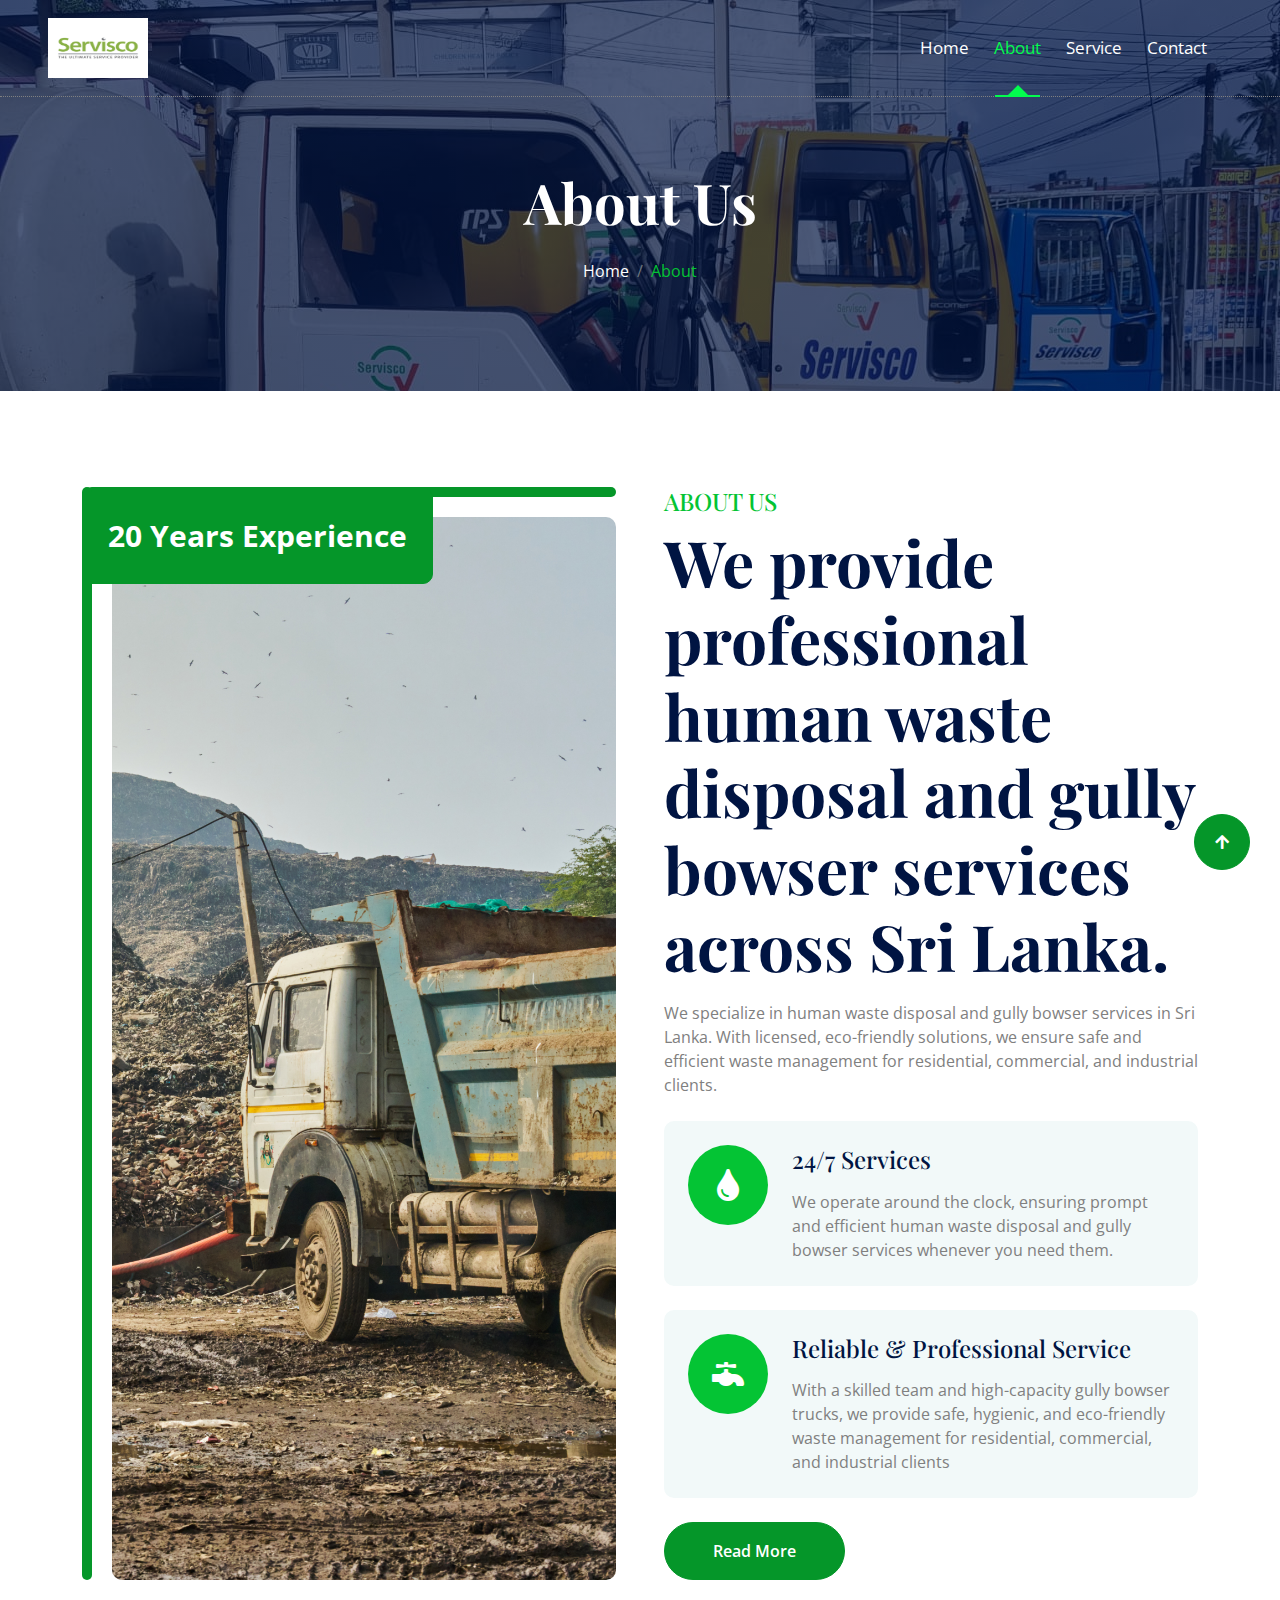
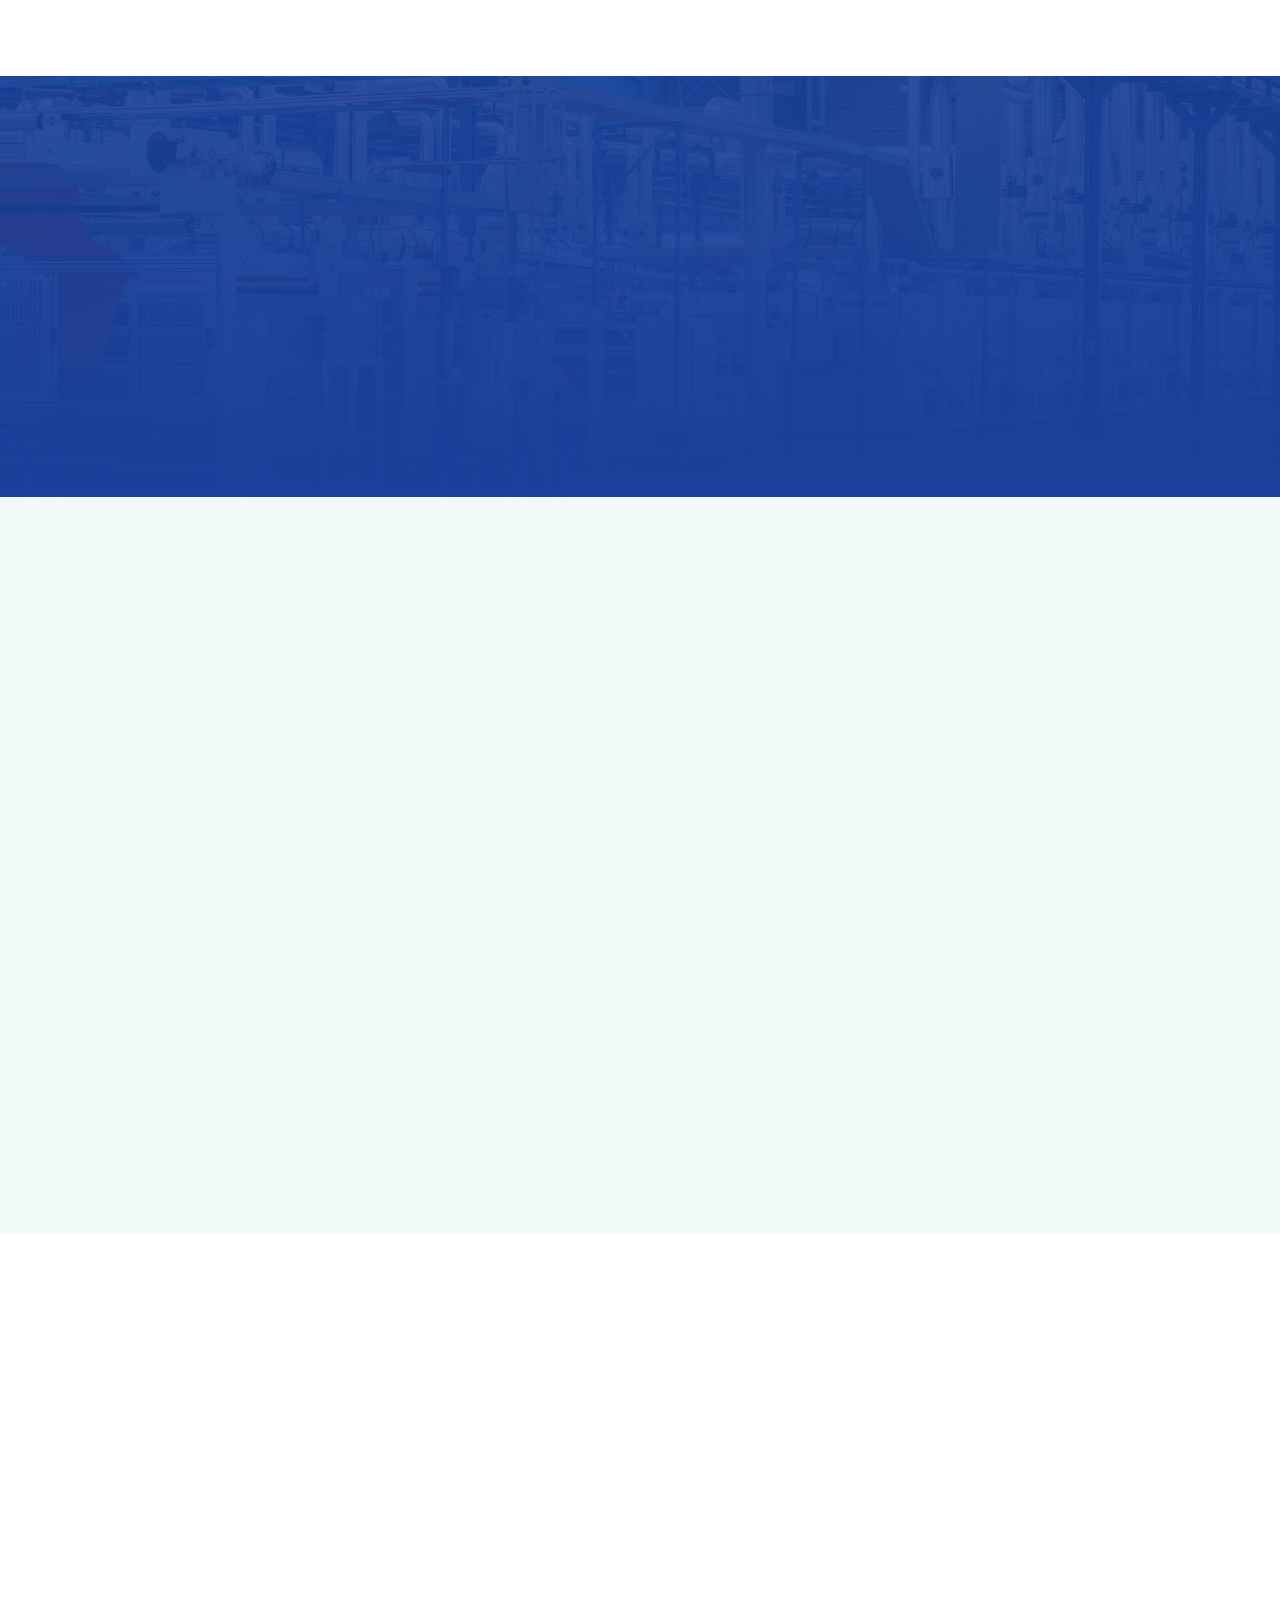
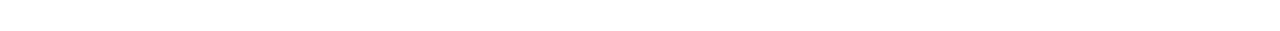
<file: about.html>
<!DOCTYPE html>
<html lang="en">

    <head>
        <meta charset="utf-8">
        <title>ServiceCo - Drinking Water Website Template</title>
        <meta content="width=device-width, initial-scale=1.0" name="viewport">
        <meta content="" name="keywords">
        <meta content="" name="description">

        <!-- Google Web Fonts -->
        <link rel="preconnect" href="https://fonts.googleapis.com">
        <link rel="preconnect" href="https://fonts.gstatic.com" crossorigin>
        <link href="https://fonts.googleapis.com/css2?family=Open+Sans:ital,wdth,wght@0,75..100,300..800;1,75..100,300..800&family=Playfair+Display:ital,wght@0,400..900;1,400..900&display=swap" rel="stylesheet"> 

        <!-- Icon Font Stylesheet -->
        <link rel="stylesheet" href="https://use.fontawesome.com/releases/v5.15.4/css/all.css"/>
        <link href="https://cdn.jsdelivr.net/npm/bootstrap-icons@1.4.1/font/bootstrap-icons.css" rel="stylesheet">

        <!-- Libraries Stylesheet -->
        <link href="lib/animate/animate.min.css" rel="stylesheet">
        <link href="lib/owlcarousel/assets/owl.carousel.min.css" rel="stylesheet">


        <!-- Customized Bootstrap Stylesheet -->
        <link href="css/bootstrap.min.css" rel="stylesheet">

        <!-- Template Stylesheet -->
        <link href="css/style.css" rel="stylesheet">
    </head>

    <body>

        <!-- Spinner Start -->
        <div id="spinner" class="show bg-white position-fixed translate-middle w-100 vh-100 top-50 start-50 d-flex align-items-center justify-content-center">
            <div class="spinner-border text-primary" style="width: 3rem; height: 3rem;" role="status">
                <span class="sr-only">Loading...</span>
            </div>
        </div>
        <!-- Spinner End -->

        <!-- Navbar & Hero Start -->
        <div class="container-fluid position-relative p-0">
            <nav class="navbar navbar-expand-lg navbar-light px-4 px-lg-5 py-3 py-lg-0">
                <a href="" class="navbar-brand p-0">
                    <img src="ServisCoLogoWhiteBG.jpg" alt="Logo" style="width: 100px;">
                </a>
                <button class="navbar-toggler" type="button" data-bs-toggle="collapse" data-bs-target="#navbarCollapse">
                    <span class="fa fa-bars"></span>
                </button>
                <div class="collapse navbar-collapse" id="navbarCollapse">
                    <div class="navbar-nav ms-auto py-0">
                        <a href="index.html" class="nav-item nav-link">Home</a>
                        <a href="about.html" class="nav-item nav-link active">About</a>
                        <a href="service.html" class="nav-item nav-link">Service</a>
                        <!-- <div class="nav-item dropdown">
                            <a href="#" class="nav-link dropdown-toggle" data-bs-toggle="dropdown">Pages</a>
                            <div class="dropdown-menu m-0">
                                <a href="feature.html" class="dropdown-item">Our Feature</a>
                                <a href="product.html" class="dropdown-item">Our Product</a>
                                <a href="team.html" class="dropdown-item">Our Team</a>
                                <a href="testimonial.html" class="dropdown-item">Testimonial</a>
                                <a href="404.html" class="dropdown-item">404 Page</a>
                            </div>
                        </div> -->
                        <a href="contact.html" class="nav-item nav-link">Contact</a>
                    </div>
                   
                    
                </div>
            </nav>

            <!-- Header Start -->
            <div class="container-fluid bg-breadcrumb">
                <div class="container text-center py-5" style="max-width: 900px;">
                    <h4 class="text-white display-4 mb-4 wow fadeInDown" data-wow-delay="0.1s">About Us</h4>
                    <ol class="breadcrumb d-flex justify-content-center mb-0 wow fadeInDown" data-wow-delay="0.3s">
                        <li class="breadcrumb-item"><a href="index.html">Home</a></li>
                        
                        <li class="breadcrumb-item active text-primary">About</li>
                    </ol>    
                </div>
            </div>
            <!-- Header End -->
        </div>
        <!-- Navbar & Hero End -->

        <!-- Modal Search Start -->
        <div class="modal fade" id="searchModal" tabindex="-1" aria-labelledby="exampleModalLabel" aria-hidden="true">
            <div class="modal-dialog modal-fullscreen">
                <div class="modal-content rounded-0">
                    <div class="modal-header">
                        <h4 class="modal-title mb-0" id="exampleModalLabel">Search by keyword</h4>
                        <button type="button" class="btn-close" data-bs-dismiss="modal" aria-label="Close"></button>
                    </div>
                    <div class="modal-body d-flex align-items-center">
                        <div class="input-group w-75 mx-auto d-flex">
                            <input type="search" class="form-control p-3" placeholder="keywords" aria-describedby="search-icon-1">
                            <span id="search-icon-1" class="input-group-text btn border p-3"><i class="fa fa-search text-white"></i></span>
                        </div>
                    </div>
                </div>
            </div>
        </div>
        <!-- Modal Search End -->

        <!-- About Start -->
        <!-- About Start -->
        <div class="container-fluid about overflow-hidden py-5">
            <div class="container py-5">
                <div class="row g-5">
                    <div class="col-xl-6 wow fadeInLeft" data-wow-delay="0.2s">
                        <div class="about-img rounded h-100">
                            <img src="img/servicesmainpage.png" class="img-fluid rounded h-100 w-100" style="object-fit: cover;" alt="">
                            <div class="about-exp"><span>20 Years Experience</span></div>
                        </div>
                    </div>
                    <div class="col-xl-6 wow fadeInRight" data-wow-delay="0.2s">
                        <div class="about-item">
                            <h4 class="text-primary text-uppercase">About Us</h4>
                            <h2 class="display-3 mb-3">We provide professional human waste disposal and gully bowser services across Sri 
                                Lanka. </h2>
                            <p class="mb-4"> We specialize in human waste disposal and gully bowser services in Sri Lanka. 
                                With licensed, eco-friendly solutions, we ensure safe and efficient waste management for 
                                residential, commercial, and industrial clients. 
                            </p>
                            <div class="bg-light rounded p-4 mb-4">
                                <div class="row">
                                    <div class="col-12">
                                        <div class="d-flex">
                                            <div class="pe-4">
                                                <div class="rounded-circle bg-primary d-flex align-items-center justify-content-center" style="width: 80px; height: 80px;"><i class="fas fa-tint text-white fa-2x"></i></div>
                                            </div>
                                            <div class="">
                                                <a href="#" class="h4 d-inline-block mb-3">24/7 Services </a>
                                                <p class="mb-0">We operate around the clock, ensuring prompt and efficient human 
                                                    waste disposal and gully bowser services whenever you need them. </p>
                                            </div>
                                        </div>
                                    </div>
                                </div>
                            </div>
                            <div class="bg-light rounded p-4 mb-4">
                                <div class="row">
                                    <div class="col-12">
                                        <div class="d-flex">
                                            <div class="pe-4">
                                                <div class="rounded-circle bg-primary d-flex align-items-center justify-content-center" style="width: 80px; height: 80px;"><i class="fas fa-faucet text-white fa-2x"></i></div>
                                            </div>
                                            <div class="">
                                                <a href="#" class="h4 d-inline-block mb-3">Reliable & Professional Service </a>
                                                <p class="mb-0"> With a skilled team and high-capacity gully 
                                                    bowser trucks, we provide safe, hygienic, and eco-friendly waste management for 
                                                    residential, commercial, and industrial clients </p>
                                            </div>
                                        </div>
                                    </div>
                                </div>
                            </div>
                            <a href="about.html" class="btn btn-secondary rounded-pill py-3 px-5">Read More</a>
                        </div>
                    </div>
                </div>
            </div>
        </div>
        <!-- About End -->

        <!-- Fact Counter -->
        <div class="container-fluid counter py-5">
            <div class="container py-5">
                <div class="row g-5">
                    <div class="col-md-6 col-lg-6 col-xl-3 wow fadeInUp" data-wow-delay="0.2s">
                        <div class="counter-item">
                            <div class="counter-item-icon mx-auto">
                                <i class="fas fa-thumbs-up fa-3x text-white"></i>
                            </div>
                            <h4 class="text-white my-4">Happy Clients</h4>
                            <div class="counter-counting">
                                <span class="text-white fs-2 fw-bold" data-toggle="counter-up">456</span>
                                <span class="h1 fw-bold text-white">+</span>
                            </div>
                        </div>
                    </div>
                    <div class="col-md-6 col-lg-6 col-xl-3 wow fadeInUp" data-wow-delay="0.4s">
                        <div class="counter-item">
                            <div class="counter-item-icon mx-auto">
                                <i class="fas fa-truck fa-3x text-white"></i>
                            </div>
                            <h4 class="text-white my-4">Transport</h4>
                            <div class="counter-counting">
                                <span class="text-white fs-2 fw-bold" data-toggle="counter-up">513</span>
                                <span class="h1 fw-bold text-white">+</span>
                            </div>
                        </div>
                    </div>
                    <div class="col-md-6 col-lg-6 col-xl-3 wow fadeInUp" data-wow-delay="0.6s">
                        <div class="counter-item">
                            <div class="counter-item-icon mx-auto">
                                <i class="fas fa-users fa-3x text-white"></i>
                            </div>
                            <h4 class="text-white my-4">Employees</h4>
                            <div class="counter-counting">
                                <span class="text-white fs-2 fw-bold" data-toggle="counter-up">53</span>
                                <span class="h1 fw-bold text-white">+</span>
                            </div>
                        </div>
                    </div>
                    <div class="col-md-6 col-lg-6 col-xl-3 wow fadeInUp" data-wow-delay="0.8s">
                        <div class="counter-item">
                            <div class="counter-item-icon mx-auto">
                                <i class="fas fa-heart fa-3x text-white"></i>
                            </div>
                            <h4 class="text-white my-4">Years Experience</h4>
                            <div class="counter-counting">
                                <span class="text-white fs-2 fw-bold" data-toggle="counter-up">17</span>
                                <span class="h1 fw-bold text-white">+</span>
                            </div>
                        </div>
                    </div>
                </div>
            </div>
        </div>
        <!-- Fact Counter -->

        <!-- feature Start -->
        <div class="container-fluid feature bg-light py-5">
            <div class="container py-5">
                <div class="text-center mx-auto pb-5 wow fadeInUp" data-wow-delay="0.2s" style="max-width: 800px;">
                    <h4 class="text-uppercase text-primary">Our Feature</h4>
                    <h1 class="display-3 text-capitalize mb-3">A Trusted Name In Bottled Water Industry</h1>
                </div>
                <div class="row g-4">
                    <div class=" col-md-12 col-lg-12 col-xl-12 wow fadeInUp" data-wow-delay="0.2s">
                        <div class="feature-item p-4">
                            <div class="feature-icon mb-3"><i class="fas fa-hand-holding-water text-white fa-3x"></i></div>
                            <p class="mb-3">At Serviceco Enterprises, we are committed to providing comprehensive waste 
                                management services that prioritize both hygiene and the environment. From human waste 
                                disposal to gully bowser services, we aim to serve our clients with the best in waste 
                                removal technology and expertise. </p>
                            <a href="#" class="btn text-secondary">Read More <i class="fa fa-angle-right"></i></a>
                        </div>
                    </div>
                    
                </div>
            </div>
        </div>
        <!-- feature End -->
        <!-- Footer Start -->
        <div class="container-fluid footer py-5 wow fadeIn" data-wow-delay="0.2s">
            <div class="container py-5">
                <div class="row g-5 mb-5 align-items-center">
                    <div class="col-lg-7">
                        <div class="position-relative mx-auto">
                        </div>
                    </div>
                    
                </div>
                <div class="row g-5">
                    
                    
                    <div class="col-md-6 col-lg-6 col-xl-3">
                        <div class="footer-item d-flex flex-column">
                            <h4 class="text-white mb-4">Contact Info</h4>
                            <a href="#"><i class="fa fa-map-marker-alt me-2"></i>Malabe, Sri Lanka </a>
                            <a href="mailto:info@example.com"><i class="fas fa-envelope me-2"></i> servisco395@gmail.com </a>
                            <a href="tel:01143672767"><i class="fas fa-phone me-2"></i>01143672767 / 0773853540 </a>
                        </div>
                    </div>
                </div>
            </div>
        </div>
        <!-- Footer End -->
        
        


        <!-- Back to Top -->
        <a href="#" class="btn btn-secondary btn-lg-square rounded-circle back-to-top"><i class="fa fa-arrow-up"></i></a>   

        
    <!-- JavaScript Libraries -->
    <script src="https://ajax.googleapis.com/ajax/libs/jquery/3.6.4/jquery.min.js"></script>
    <script src="https://cdn.jsdelivr.net/npm/bootstrap@5.0.0/dist/js/bootstrap.bundle.min.js"></script>
    <script src="lib/wow/wow.min.js"></script>
    <script src="lib/easing/easing.min.js"></script>
    <script src="lib/waypoints/waypoints.min.js"></script>
    <script src="lib/counterup/counterup.min.js"></script>
    <script src="lib/owlcarousel/owl.carousel.min.js"></script>
    

    <!-- Template Javascript -->
    <script src="js/main.js"></script>
    </body>

</html>
</file>
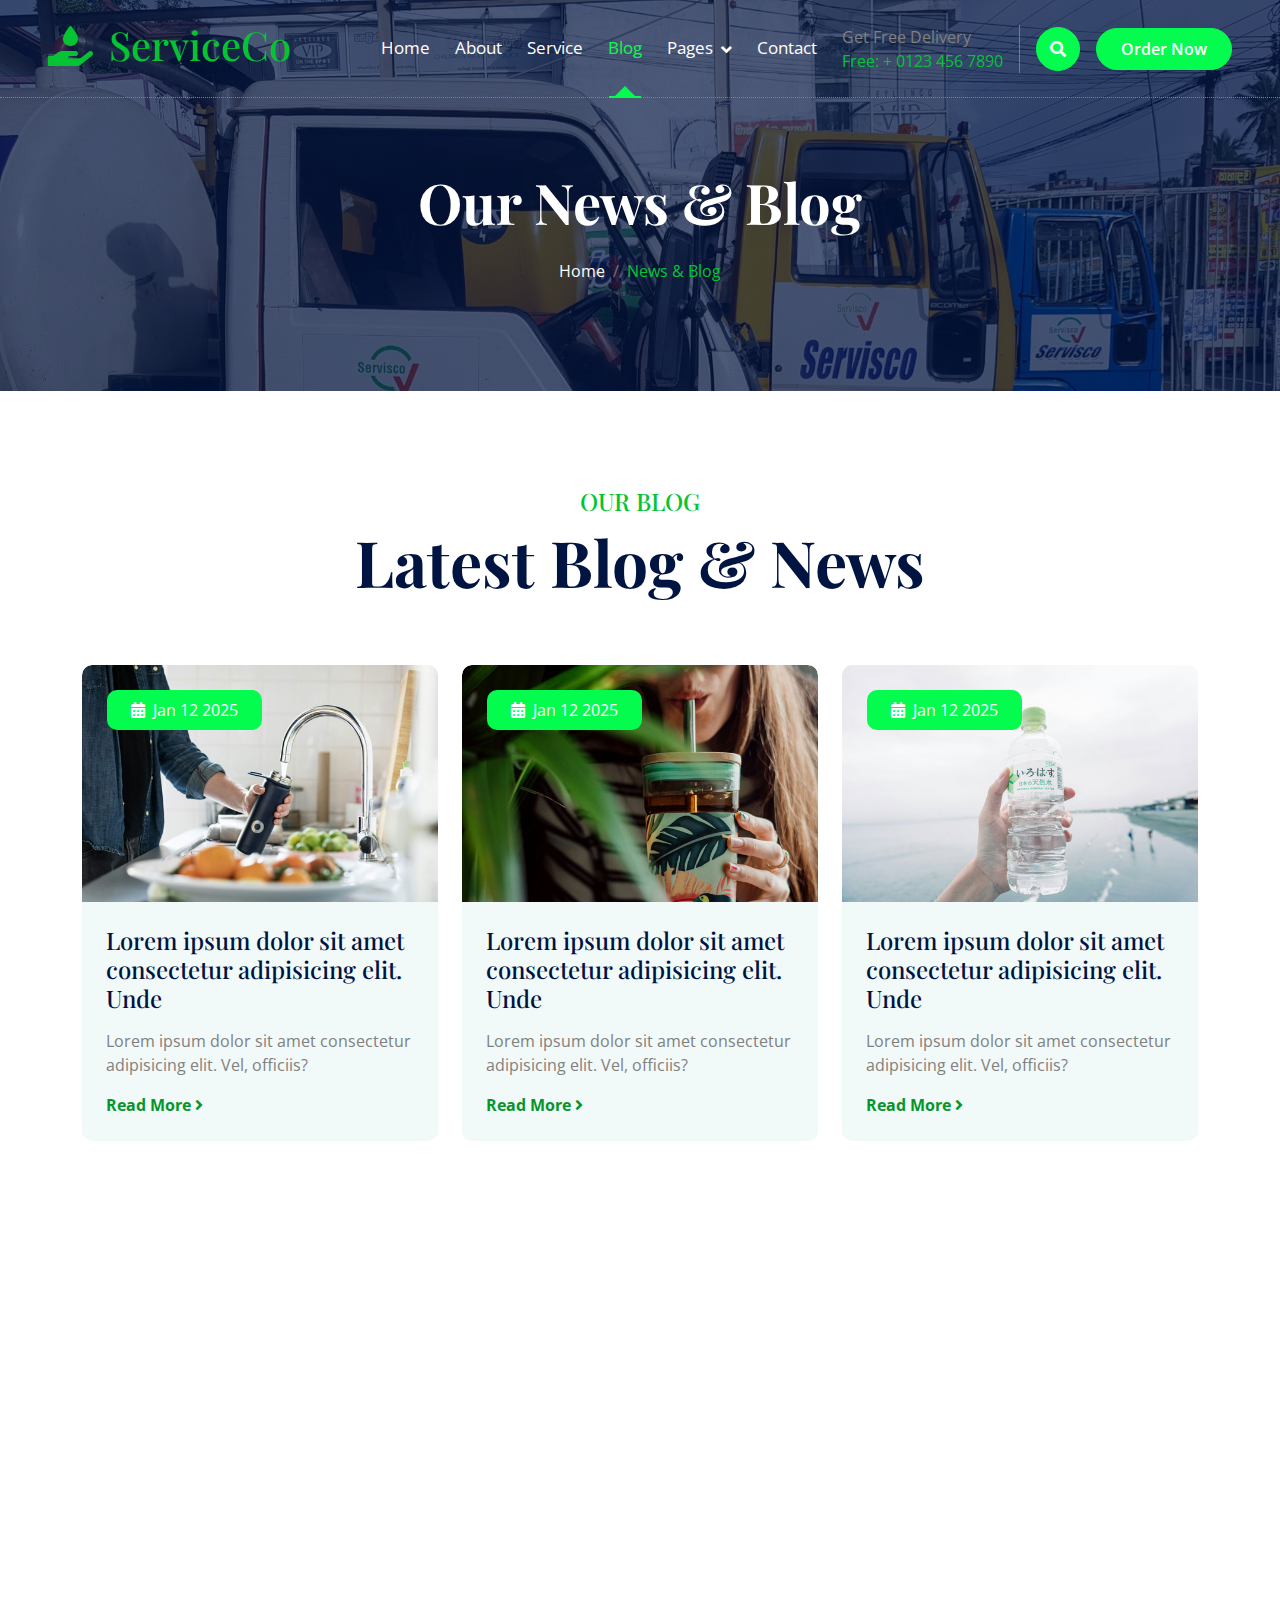
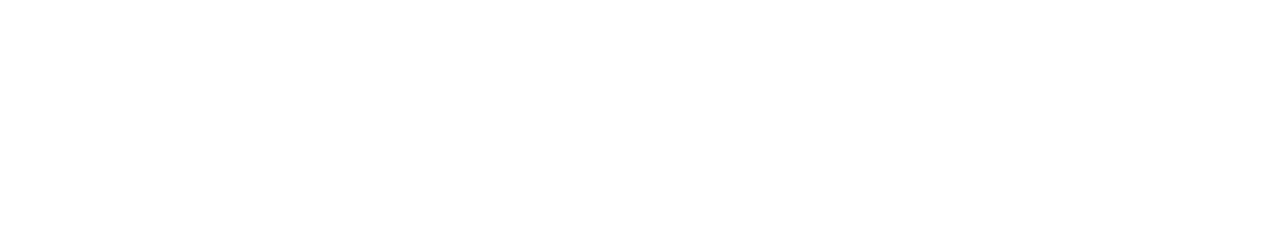
<file: blog.html>
<!DOCTYPE html>
<html lang="en">

    <head>
        <meta charset="utf-8">
        <title>ServiceCo - Drinking Water Website Template</title>
        <meta content="width=device-width, initial-scale=1.0" name="viewport">
        <meta content="" name="keywords">
        <meta content="" name="description">

        <!-- Google Web Fonts -->
        <link rel="preconnect" href="https://fonts.googleapis.com">
        <link rel="preconnect" href="https://fonts.gstatic.com" crossorigin>
        <link href="https://fonts.googleapis.com/css2?family=Open+Sans:ital,wdth,wght@0,75..100,300..800;1,75..100,300..800&family=Playfair+Display:ital,wght@0,400..900;1,400..900&display=swap" rel="stylesheet"> 

        <!-- Icon Font Stylesheet -->
        <link rel="stylesheet" href="https://use.fontawesome.com/releases/v5.15.4/css/all.css"/>
        <link href="https://cdn.jsdelivr.net/npm/bootstrap-icons@1.4.1/font/bootstrap-icons.css" rel="stylesheet">

        <!-- Libraries Stylesheet -->
        <link href="lib/animate/animate.min.css" rel="stylesheet">
        <link href="lib/owlcarousel/assets/owl.carousel.min.css" rel="stylesheet">


        <!-- Customized Bootstrap Stylesheet -->
        <link href="css/bootstrap.min.css" rel="stylesheet">

        <!-- Template Stylesheet -->
        <link href="css/style.css" rel="stylesheet">
    </head>

    <body>

        <!-- Spinner Start -->
        <div id="spinner" class="show bg-white position-fixed translate-middle w-100 vh-100 top-50 start-50 d-flex align-items-center justify-content-center">
            <div class="spinner-border text-primary" style="width: 3rem; height: 3rem;" role="status">
                <span class="sr-only">Loading...</span>
            </div>
        </div>
        <!-- Spinner End -->

        <!-- Navbar & Hero Start -->
        <div class="container-fluid position-relative p-0">
            <nav class="navbar navbar-expand-lg navbar-light px-4 px-lg-5 py-3 py-lg-0">
                <a href="" class="navbar-brand p-0">
                    <h1 class="text-primary"><i class="fas fa-hand-holding-water me-3"></i>ServiceCo</h1>
                    <!-- <img src="img/logo.png" alt="Logo"> -->
                </a>
                <button class="navbar-toggler" type="button" data-bs-toggle="collapse" data-bs-target="#navbarCollapse">
                    <span class="fa fa-bars"></span>
                </button>
                <div class="collapse navbar-collapse" id="navbarCollapse">
                    <div class="navbar-nav ms-auto py-0">
                        <a href="index.html" class="nav-item nav-link">Home</a>
                        <a href="about.html" class="nav-item nav-link">About</a>
                        <a href="service.html" class="nav-item nav-link">Service</a>
                        <a href="blog.html" class="nav-item nav-link active">Blog</a>
                        <div class="nav-item dropdown">
                            <a href="#" class="nav-link dropdown-toggle" data-bs-toggle="dropdown">Pages</a>
                            <div class="dropdown-menu m-0">
                                <a href="feature.html" class="dropdown-item">Our Feature</a>
                                <a href="product.html" class="dropdown-item">Our Product</a>
                                <a href="team.html" class="dropdown-item">Our Team</a>
                                <a href="testimonial.html" class="dropdown-item">Testimonial</a>
                                <a href="404.html" class="dropdown-item">404 Page</a>
                            </div>
                        </div>
                        <a href="contact.html" class="nav-item nav-link">Contact</a>
                    </div>
                    <div class="d-none d-xl-flex me-3">
                        <div class="d-flex flex-column pe-3 border-end border-primary">
                            <span class="text-body">Get Free Delivery</span>
                            <a href="tel:+4733378901"><span class="text-primary">Free: + 0123 456 7890</span></a>
                        </div>
                    </div>
                    <button class="btn btn-primary btn-md-square d-flex flex-shrink-0 mb-3 mb-lg-0 rounded-circle me-3" data-bs-toggle="modal" data-bs-target="#searchModal"><i class="fas fa-search"></i></button>
                    <a href="" class="btn btn-primary rounded-pill d-inline-flex flex-shrink-0 py-2 px-4">Order Now</a>
                </div>
            </nav>

            <!-- Header Start -->
            <div class="container-fluid bg-breadcrumb">
                <div class="container text-center py-5" style="max-width: 900px;">
                    <h4 class="text-white display-4 mb-4 wow fadeInDown" data-wow-delay="0.1s">Our News & Blog</h4>
                    <ol class="breadcrumb d-flex justify-content-center mb-0 wow fadeInDown" data-wow-delay="0.3s">
                        <li class="breadcrumb-item"><a href="index.html">Home</a></li>
                        
                        <li class="breadcrumb-item active text-primary">News & Blog</li>
                    </ol>    
                </div>
            </div>
            <!-- Header End -->
        </div>
        <!-- Navbar & Hero End -->

        <!-- Modal Search Start -->
        <div class="modal fade" id="searchModal" tabindex="-1" aria-labelledby="exampleModalLabel" aria-hidden="true">
            <div class="modal-dialog modal-fullscreen">
                <div class="modal-content rounded-0">
                    <div class="modal-header">
                        <h4 class="modal-title mb-0" id="exampleModalLabel">Search by keyword</h4>
                        <button type="button" class="btn-close" data-bs-dismiss="modal" aria-label="Close"></button>
                    </div>
                    <div class="modal-body d-flex align-items-center">
                        <div class="input-group w-75 mx-auto d-flex">
                            <input type="search" class="form-control p-3" placeholder="keywords" aria-describedby="search-icon-1">
                            <span id="search-icon-1" class="input-group-text btn border p-3"><i class="fa fa-search text-white"></i></span>
                        </div>
                    </div>
                </div>
            </div>
        </div>
        <!-- Modal Search End -->

        <!-- Blog Start -->
        <div class="container-fluid blog py-5">
            <div class="container py-5">
                <div class="text-center mx-auto pb-5 wow fadeInUp" data-wow-delay="0.2s" style="max-width: 800px;">
                    <h4 class="text-uppercase text-primary">Our Blog</h4>
                    <h1 class="display-3 text-capitalize mb-3">Latest Blog & News</h1>
                </div>
                <div class="row g-4 justify-content-center">
                    <div class="col-lg-6 col-xl-4 wow fadeInUp" data-wow-delay="0.2s">
                        <div class="blog-item">
                            <div class="blog-img">
                                <img src="img/blog-1.jpg" class="img-fluid rounded-top w-100" alt="">
                                <div class="blog-date px-4 py-2"><i class="fa fa-calendar-alt me-1"></i> Jan 12 2025</div>
                            </div>
                            <div class="blog-content rounded-bottom p-4">
                                <a href="#" class="h4 d-inline-block mb-3">Lorem ipsum dolor sit amet consectetur adipisicing elit. Unde</a>
                                <p>Lorem ipsum dolor sit amet consectetur adipisicing elit. Vel, officiis?</p>
                                <a href="#" class="fw-bold text-secondary">Read More <i class="fa fa-angle-right"></i></a>
                            </div>
                        </div>
                    </div>
                    <div class="col-lg-6 col-xl-4 wow fadeInUp" data-wow-delay="0.4s">
                        <div class="blog-item">
                            <div class="blog-img">
                                <img src="img/blog-2.jpg" class="img-fluid rounded-top w-100" alt="">
                                <div class="blog-date px-4 py-2"><i class="fa fa-calendar-alt me-1"></i> Jan 12 2025</div>
                            </div>
                            <div class="blog-content rounded-bottom p-4">
                                <a href="#" class="h4 d-inline-block mb-3">Lorem ipsum dolor sit amet consectetur adipisicing elit. Unde</a>
                                <p>Lorem ipsum dolor sit amet consectetur adipisicing elit. Vel, officiis?</p>
                                <a href="#" class="fw-bold text-secondary">Read More <i class="fa fa-angle-right"></i></a>
                            </div>
                        </div>
                    </div>
                    <div class="col-lg-6 col-xl-4 wow fadeInUp" data-wow-delay="0.6s">
                        <div class="blog-item">
                            <div class="blog-img">
                                <img src="img/blog-3.jpg" class="img-fluid rounded-top w-100" alt="">
                                <div class="blog-date px-4 py-2"><i class="fa fa-calendar-alt me-1"></i> Jan 12 2025</div>
                            </div>
                            <div class="blog-content rounded-bottom p-4">
                                <a href="#" class="h4 d-inline-block mb-3">Lorem ipsum dolor sit amet consectetur adipisicing elit. Unde</a>
                                <p>Lorem ipsum dolor sit amet consectetur adipisicing elit. Vel, officiis?</p>
                                <a href="#" class="fw-bold text-secondary">Read More <i class="fa fa-angle-right"></i></a>
                            </div>
                        </div>
                    </div>
                </div>
            </div>
        </div>
        <!-- Blog End -->

       <!-- Footer Start -->
        <div class="container-fluid footer py-5 wow fadeIn" data-wow-delay="0.2s">
            <div class="container py-5">
                <div class="row g-5 mb-5 align-items-center">
                    <div class="col-lg-7">
                        <div class="position-relative mx-auto">
                        </div>
                    </div>
                    <div class="col-lg-5">
                        <div class="d-flex align-items-center justify-content-center justify-content-lg-end">
                            <a class="btn btn-secondary btn-md-square rounded-circle me-3" href=""><i class="fab fa-facebook-f"></i></a>
                            <a class="btn btn-secondary btn-md-square rounded-circle me-3" href=""><i class="fab fa-twitter"></i></a>
                            <a class="btn btn-secondary btn-md-square rounded-circle me-3" href=""><i class="fab fa-instagram"></i></a>
                            <a class="btn btn-secondary btn-md-square rounded-circle me-0" href=""><i class="fab fa-linkedin-in"></i></a>
                        </div>
                    </div>
                </div>
                <div class="row g-5">
                <div class="row g-5">
                    <div class="col-md-6 col-lg-6 col-xl-3">
                        <div class="footer-item d-flex flex-column">
                            <div class="footer-item">
                                <p class="mb-3">Dolor amet sit justo amet elitr clita ipsum elitr est.Lorem ipsum dolor sit amet, consectetur adipiscing elit consectetur adipiscing elit.</p>
                            </div>
                            
                        </div>
                    </div>
                    
                    <div class="col-md-6 col-lg-6 col-xl-3">
                        <div class="footer-item d-flex flex-column">
                            <h4 class="text-white mb-4">Contact Info</h4>
                            <a href="#"><i class="fa fa-map-marker-alt me-2"></i> 123 Street, New York, USA</a>
                            <a href="mailto:info@example.com"><i class="fas fa-envelope me-2"></i> info@example.com</a>
                            <a href="tel:+012 345 67890"><i class="fas fa-phone me-2"></i>01143672767 / 0773853540 </a>
                        </div>
                    </div>
                </div>
            </div>
        </div>
        <!-- Footer End -->

        
        <!-- Copyright Start -->
        <div class="container-fluid copyright py-4">
            <div class="container">
                <div class="row g-4 align-items-center">
                    <div class="col-md-6 text-center text-md-start mb-md-0">
                        <span class="text-body"><a href="#" class="border-bottom text-white"><i class="fas fa-copyright text-light me-2"></i>Your Site Name</a>, All right reserved.</span>
                    </div>
                    <div class="col-md-6 text-center text-md-end text-body">
                        <!--/*** This template is free as long as you keep the below author’s credit link/attribution link/backlink. ***/-->
                        <!--/*** If you'd like to use the template without the below author’s credit link/attribution link/backlink, ***/-->
                        <!--/*** you can purchase the Credit Removal License from "https://htmlcodex.com/credit-removal". ***/-->
                        Designed By <a class="border-bottom text-white" href="https://htmlcodex.com">HTML Codex</a> Distributed By <a class="border-bottom text-white" href="https://themewagon.com">ThemeWagon</a>
                    </div>
                </div>
            </div>
        </div>
        <!-- Copyright End -->


        <!-- Back to Top -->
        <a href="#" class="btn btn-secondary btn-lg-square rounded-circle back-to-top"><i class="fa fa-arrow-up"></i></a>   

        
    <!-- JavaScript Libraries -->
    <script src="https://ajax.googleapis.com/ajax/libs/jquery/3.6.4/jquery.min.js"></script>
    <script src="https://cdn.jsdelivr.net/npm/bootstrap@5.0.0/dist/js/bootstrap.bundle.min.js"></script>
    <script src="lib/wow/wow.min.js"></script>
    <script src="lib/easing/easing.min.js"></script>
    <script src="lib/waypoints/waypoints.min.js"></script>
    <script src="lib/counterup/counterup.min.js"></script>
    <script src="lib/owlcarousel/owl.carousel.min.js"></script>
    

    <!-- Template Javascript -->
    <script src="js/main.js"></script>
    </body>

</html>
</file>
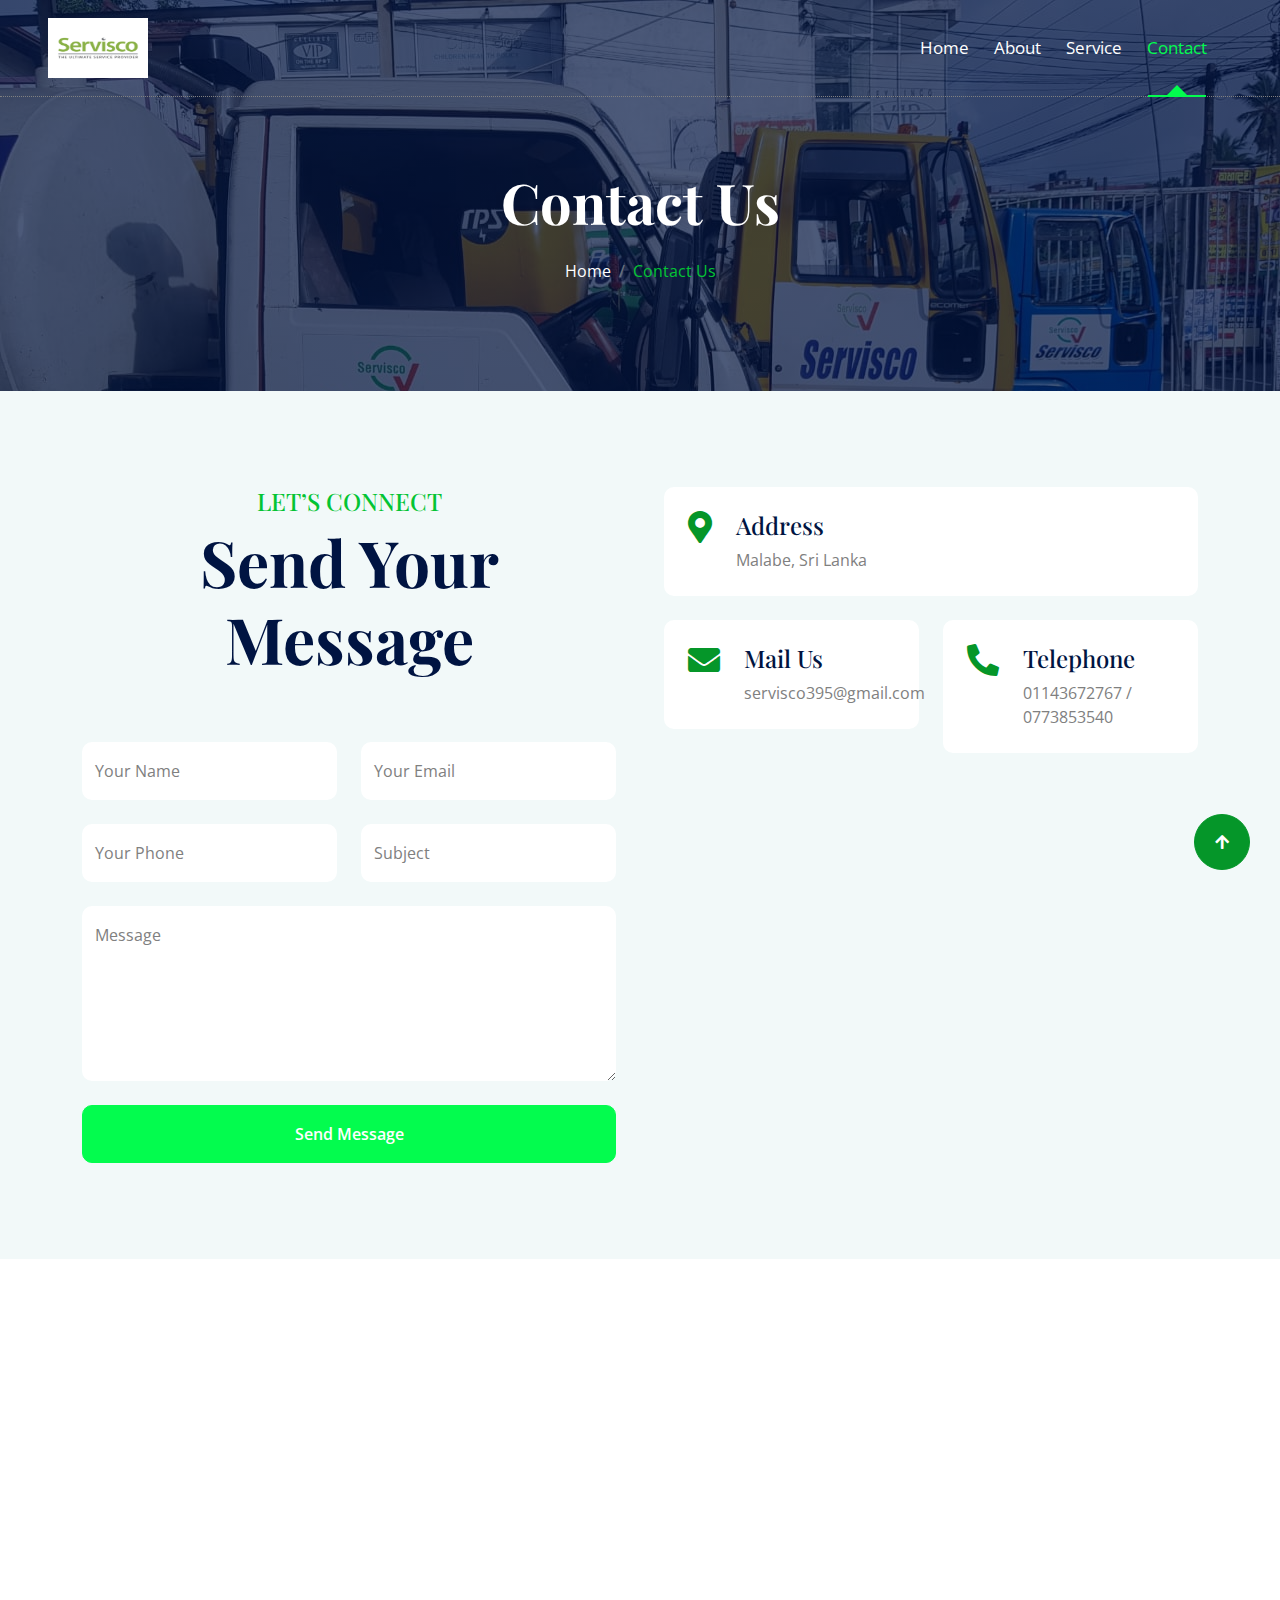
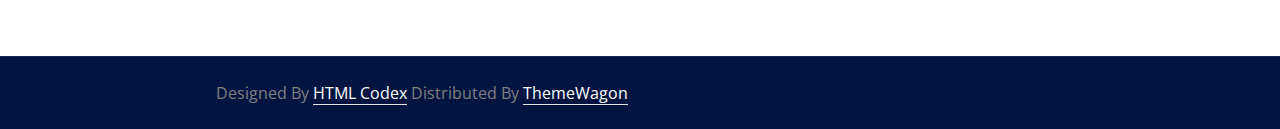
<file: contact.html>
<!DOCTYPE html>
<html lang="en">

    <head>
        <meta charset="utf-8">
        <title>ServiceCo - Drinking Water Website Template</title>
        <meta content="width=device-width, initial-scale=1.0" name="viewport">
        <meta content="" name="keywords">
        <meta content="" name="description">

        <!-- Google Web Fonts -->
        <link rel="preconnect" href="https://fonts.googleapis.com">
        <link rel="preconnect" href="https://fonts.gstatic.com" crossorigin>
        <link href="https://fonts.googleapis.com/css2?family=Open+Sans:ital,wdth,wght@0,75..100,300..800;1,75..100,300..800&family=Playfair+Display:ital,wght@0,400..900;1,400..900&display=swap" rel="stylesheet"> 

        <!-- Icon Font Stylesheet -->
        <link rel="stylesheet" href="https://use.fontawesome.com/releases/v5.15.4/css/all.css"/>
        <link href="https://cdn.jsdelivr.net/npm/bootstrap-icons@1.4.1/font/bootstrap-icons.css" rel="stylesheet">

        <!-- Libraries Stylesheet -->
        <link href="lib/animate/animate.min.css" rel="stylesheet">
        <link href="lib/owlcarousel/assets/owl.carousel.min.css" rel="stylesheet">


        <!-- Customized Bootstrap Stylesheet -->
        <link href="css/bootstrap.min.css" rel="stylesheet">

        <!-- Template Stylesheet -->
        <link href="css/style.css" rel="stylesheet">
    </head>

    <body>

        <!-- Spinner Start -->
        <div id="spinner" class="show bg-white position-fixed translate-middle w-100 vh-100 top-50 start-50 d-flex align-items-center justify-content-center">
            <div class="spinner-border text-primary" style="width: 3rem; height: 3rem;" role="status">
                <span class="sr-only">Loading...</span>
            </div>
        </div>
        <!-- Spinner End -->

 <!-- Navbar & Hero Start -->
 <div class="container-fluid position-relative p-0">
    <nav class="navbar navbar-expand-lg navbar-light px-4 px-lg-5 py-3 py-lg-0">
        <a href="" class="navbar-brand p-0">
            <img src="ServisCoLogoWhiteBG.jpg" alt="Logo" style="width: 100px;">
        </a>
        <button class="navbar-toggler" type="button" data-bs-toggle="collapse" data-bs-target="#navbarCollapse">
            <span class="fa fa-bars"></span>
        </button>
        <div class="collapse navbar-collapse" id="navbarCollapse">
            <div class="navbar-nav ms-auto py-0">
                <a href="index.html" class="nav-item nav-link">Home</a>
                <a href="about.html" class="nav-item nav-link">About</a>
                <a href="service.html" class="nav-item nav-link">Service</a>
                <!-- <div class="nav-item dropdown">
                    <a href="#" class="nav-link dropdown-toggle" data-bs-toggle="dropdown">Pages</a>
                    <div class="dropdown-menu m-0">
                        <a href="feature.html" class="dropdown-item">Our Feature</a>
                        <a href="product.html" class="dropdown-item">Our Product</a>
                        <a href="team.html" class="dropdown-item">Our Team</a>
                        <a href="testimonial.html" class="dropdown-item">Testimonial</a>
                        <a href="404.html" class="dropdown-item">404 Page</a>
                    </div>
                </div> -->
                <a href="contact.html" class="nav-item nav-link active">Contact</a>
            </div>
            
           
            
        </div>
    </nav>
     <!-- Header Start -->
     <div class="container-fluid bg-breadcrumb">
        <div class="container text-center py-5" style="max-width: 900px;">
            <h4 class="text-white display-4 mb-4 wow fadeInDown" data-wow-delay="0.1s">Contact Us</h4>
            <ol class="breadcrumb d-flex justify-content-center mb-0 wow fadeInDown" data-wow-delay="0.3s">
                <li class="breadcrumb-item"><a href="index.html">Home</a></li>
                
                <li class="breadcrumb-item active text-primary">Contact Us</li>
            </ol>    
        </div>
    </div>
    <!-- Header End -->


        

        <!-- Contact Start -->
        <div class="container-fluid contact bg-light py-5">
            <div class="container py-5">
                <div class="row g-5">
                    <div class="col-lg-6 h-100 wow fadeInUp" data-wow-delay="0.2s">
                        <div class="text-center mx-auto pb-5" style="max-width: 800px;">
                            <h4 class="text-uppercase text-primary">Let’s Connect</h4>
                            <h1 class="display-3 text-capitalize mb-3">Send Your Message</h1>
                        </div>
                        <form>
                            <div class="row g-4">
                                <div class="col-lg-12 col-xl-6">
                                    <div class="form-floating">
                                        <input type="text" class="form-control border-0" id="name" placeholder="Your Name">
                                        <label for="name">Your Name</label>
                                    </div>
                                </div>
                                <div class="col-lg-12 col-xl-6">
                                    <div class="form-floating">
                                        <input type="email" class="form-control border-0" id="email" placeholder="Your Email">
                                        <label for="email">Your Email</label>
                                    </div>
                                </div>
                                <div class="col-lg-12 col-xl-6">
                                    <div class="form-floating">
                                        <input type="phone" class="form-control border-0" id="phone" placeholder="Phone">
                                        <label for="phone">Your Phone</label>
                                    </div>
                                </div>
                                <div class="col-lg-12 col-xl-6">
                                    <div class="form-floating">
                                        <input type="text" class="form-control border-0" id="subject" placeholder="Subject">
                                        <label for="subject">Subject</label>
                                    </div>
                                </div>
                                <div class="col-12">
                                    <div class="form-floating">
                                        <textarea class="form-control border-0" placeholder="Leave a message here" id="message" style="height: 175px"></textarea>
                                        <label for="message">Message</label>
                                    </div>
                                </div>
                                <div class="col-12">
                                    <button class="btn btn-primary w-100 py-3">Send Message</button>
                                </div>
                            </div>
                        </form>
                    </div>
                    <div class="col-lg-6 wow fadeInUp" data-wow-delay="0.4s">
                        <div class="row g-4">
                            <div class="col-12">
                                <div class="d-inline-flex rounded bg-white w-100 p-4">
                                    <i class="fas fa-map-marker-alt fa-2x text-secondary me-4"></i>
                                    <div>
                                        <h4>Address</h4>
                                        <p class="mb-0">Malabe, Sri Lanka </p>
                                    </div>
                                </div>
                            </div>
                            <div class="col-lg-12 col-xl-6">
                                <div class="d-inline-flex rounded bg-white w-100 p-4">
                                    <i class="fas fa-envelope fa-2x text-secondary me-4"></i>
                                    <div>
                                        <h4>Mail Us</h4>
                                        <p class="mb-0">servisco395@gmail.com </p>
                                    </div>
                                </div>
                            </div>
                            <div class="col-lg-12 col-xl-6">
                                <div class="d-inline-flex rounded bg-white w-100 p-4">
                                    <i class="fa fa-phone-alt fa-2x text-secondary me-4"></i>
                                    <div>
                                        <h4>Telephone</h4>
                                        <p class="mb-0">01143672767 / 0773853540 </p>
                                    </div>
                                </div>
                            </div>
                           
                        </div>
                    </div>
                </div>
            </div>
        </div>
        <!-- Contact End -->

        <!-- Footer Start -->
        <div class="container-fluid footer py-5 wow fadeIn" data-wow-delay="0.2s">
            <div class="container py-5">
                <div class="row g-5 mb-5 align-items-center">
                    <div class="col-lg-7">
                        <div class="position-relative mx-auto">
                        </div>
                    </div>
                    
                </div>
                <div class="row g-5">
                    
                    
                    <div class="col-md-6 col-lg-6 col-xl-3">
                        <div class="footer-item d-flex flex-column">
                            <h4 class="text-white mb-4">Contact Info</h4>
                            <a href="#"><i class="fa fa-map-marker-alt me-2"></i>Malabe, Sri Lanka </a>
                            <a href="mailto:info@example.com"><i class="fas fa-envelope me-2"></i> servisco395@gmail.com </a>
                            <a href="tel:01143672767"><i class="fas fa-phone me-2"></i>01143672767 / 0773853540 </a>
                        </div>
                    </div>
                </div>
            </div>
        </div>
        <!-- Footer End -->
        
        <!-- Copyright Start -->
        <div class="container-fluid copyright py-4">
            <div class="container">
                <div class="row g-4 align-items-center">
                 
                    <div class="col-md-6 text-center text-md-end text-body">
                        <!--/*** This template is free as long as you keep the below author’s credit link/attribution link/backlink. ***/-->
                        <!--/*** If you'd like to use the template without the below author’s credit link/attribution link/backlink, ***/-->
                        <!--/*** you can purchase the Credit Removal License from "https://htmlcodex.com/credit-removal". ***/-->
                        Designed By <a class="border-bottom text-white" href="https://htmlcodex.com">HTML Codex</a> Distributed By <a class="border-bottom text-white" href="https://themewagon.com">ThemeWagon</a>
                    </div>
                </div>
            </div>
        </div>
        <!-- Copyright End -->


        <!-- Back to Top -->
        <a href="#" class="btn btn-secondary btn-lg-square rounded-circle back-to-top"><i class="fa fa-arrow-up"></i></a>   

        
    <!-- JavaScript Libraries -->
    <script src="https://ajax.googleapis.com/ajax/libs/jquery/3.6.4/jquery.min.js"></script>
    <script src="https://cdn.jsdelivr.net/npm/bootstrap@5.0.0/dist/js/bootstrap.bundle.min.js"></script>
    <script src="lib/wow/wow.min.js"></script>
    <script src="lib/easing/easing.min.js"></script>
    <script src="lib/waypoints/waypoints.min.js"></script>
    <script src="lib/counterup/counterup.min.js"></script>
    <script src="lib/owlcarousel/owl.carousel.min.js"></script>
    

    <!-- Template Javascript -->
    <script src="js/main.js"></script>
    </body>

</html>
</file>
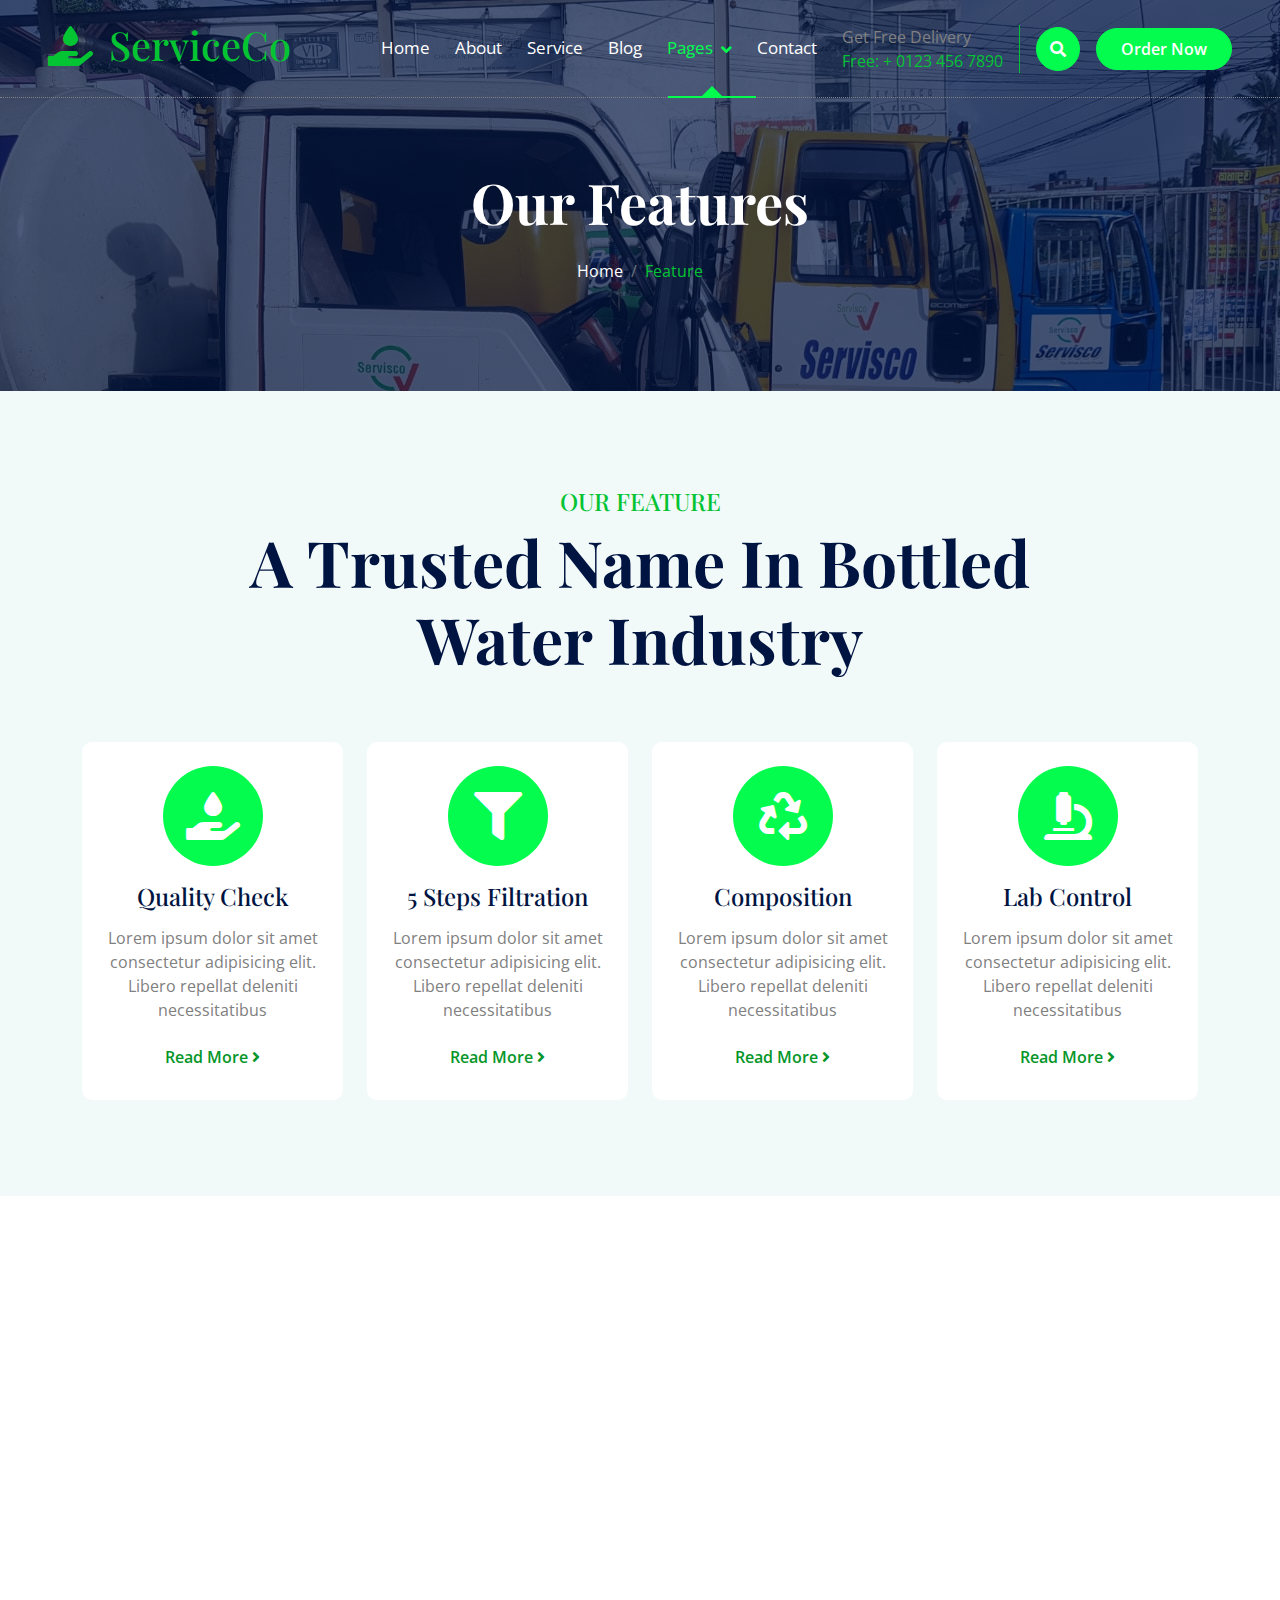
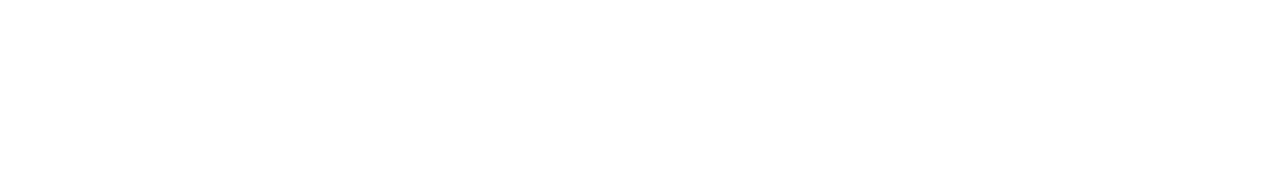
<file: feature.html>
<!DOCTYPE html>
<html lang="en">

    <head>
        <meta charset="utf-8">
        <title>ServiceCo - Drinking Water Website Template</title>
        <meta content="width=device-width, initial-scale=1.0" name="viewport">
        <meta content="" name="keywords">
        <meta content="" name="description">

        <!-- Google Web Fonts -->
        <link rel="preconnect" href="https://fonts.googleapis.com">
        <link rel="preconnect" href="https://fonts.gstatic.com" crossorigin>
        <link href="https://fonts.googleapis.com/css2?family=Open+Sans:ital,wdth,wght@0,75..100,300..800;1,75..100,300..800&family=Playfair+Display:ital,wght@0,400..900;1,400..900&display=swap" rel="stylesheet"> 

        <!-- Icon Font Stylesheet -->
        <link rel="stylesheet" href="https://use.fontawesome.com/releases/v5.15.4/css/all.css"/>
        <link href="https://cdn.jsdelivr.net/npm/bootstrap-icons@1.4.1/font/bootstrap-icons.css" rel="stylesheet">

        <!-- Libraries Stylesheet -->
        <link href="lib/animate/animate.min.css" rel="stylesheet">
        <link href="lib/owlcarousel/assets/owl.carousel.min.css" rel="stylesheet">


        <!-- Customized Bootstrap Stylesheet -->
        <link href="css/bootstrap.min.css" rel="stylesheet">

        <!-- Template Stylesheet -->
        <link href="css/style.css" rel="stylesheet">
    </head>

    <body>

        <!-- Spinner Start -->
        <div id="spinner" class="show bg-white position-fixed translate-middle w-100 vh-100 top-50 start-50 d-flex align-items-center justify-content-center">
            <div class="spinner-border text-primary" style="width: 3rem; height: 3rem;" role="status">
                <span class="sr-only">Loading...</span>
            </div>
        </div>
        <!-- Spinner End -->

        <!-- Navbar & Hero Start -->
        <div class="container-fluid position-relative p-0">
            <nav class="navbar navbar-expand-lg navbar-light px-4 px-lg-5 py-3 py-lg-0">
                <a href="" class="navbar-brand p-0">
                    <h1 class="text-primary"><i class="fas fa-hand-holding-water me-3"></i>ServiceCo</h1>
                    <!-- <img src="img/logo.png" alt="Logo"> -->
                </a>
                <button class="navbar-toggler" type="button" data-bs-toggle="collapse" data-bs-target="#navbarCollapse">
                    <span class="fa fa-bars"></span>
                </button>
                <div class="collapse navbar-collapse" id="navbarCollapse">
                    <div class="navbar-nav ms-auto py-0">
                        <a href="index.html" class="nav-item nav-link">Home</a>
                        <a href="about.html" class="nav-item nav-link">About</a>
                        <a href="service.html" class="nav-item nav-link">Service</a>
                        <a href="blog.html" class="nav-item nav-link">Blog</a>
                        <div class="nav-item dropdown active">
                            <a href="#" class="nav-link dropdown-toggle active" data-bs-toggle="dropdown">Pages</a>
                            <div class="dropdown-menu m-0">
                                <a href="feature.html" class="dropdown-item active">Our Feature</a>
                                <a href="product.html" class="dropdown-item">Our Product</a>
                                <a href="team.html" class="dropdown-item">Our Team</a>
                                <a href="testimonial.html" class="dropdown-item">Testimonial</a>
                                <a href="404.html" class="dropdown-item">404 Page</a>
                            </div>
                        </div>
                        <a href="contact.html" class="nav-item nav-link">Contact</a>
                    </div>
                    <div class="d-none d-xl-flex me-3">
                        <div class="d-flex flex-column pe-3 border-end border-primary">
                            <span class="text-body">Get Free Delivery</span>
                            <a href="tel:+4733378901"><span class="text-primary">Free: + 0123 456 7890</span></a>
                        </div>
                    </div>
                    <button class="btn btn-primary btn-md-square d-flex flex-shrink-0 mb-3 mb-lg-0 rounded-circle me-3" data-bs-toggle="modal" data-bs-target="#searchModal"><i class="fas fa-search"></i></button>
                    <a href="" class="btn btn-primary rounded-pill d-inline-flex flex-shrink-0 py-2 px-4">Order Now</a>
                </div>
            </nav>

            <!-- Header Start -->
            <div class="container-fluid bg-breadcrumb">
                <div class="container text-center py-5" style="max-width: 900px;">
                    <h4 class="text-white display-4 mb-4 wow fadeInDown" data-wow-delay="0.1s">Our Features</h4>
                    <ol class="breadcrumb d-flex justify-content-center mb-0 wow fadeInDown" data-wow-delay="0.3s">
                        <li class="breadcrumb-item"><a href="index.html">Home</a></li>
                        
                        <li class="breadcrumb-item active text-primary">Feature</li>
                    </ol>    
                </div>
            </div>
            <!-- Header End -->
        </div>
        <!-- Navbar & Hero End -->

        <!-- Modal Search Start -->
        <div class="modal fade" id="searchModal" tabindex="-1" aria-labelledby="exampleModalLabel" aria-hidden="true">
            <div class="modal-dialog modal-fullscreen">
                <div class="modal-content rounded-0">
                    <div class="modal-header">
                        <h4 class="modal-title mb-0" id="exampleModalLabel">Search by keyword</h4>
                        <button type="button" class="btn-close" data-bs-dismiss="modal" aria-label="Close"></button>
                    </div>
                    <div class="modal-body d-flex align-items-center">
                        <div class="input-group w-75 mx-auto d-flex">
                            <input type="search" class="form-control p-3" placeholder="keywords" aria-describedby="search-icon-1">
                            <span id="search-icon-1" class="input-group-text btn border p-3"><i class="fa fa-search text-white"></i></span>
                        </div>
                    </div>
                </div>
            </div>
        </div>
        <!-- Modal Search End -->

        <!-- feature Start -->
        <div class="container-fluid feature bg-light py-5">
            <div class="container py-5">
                <div class="text-center mx-auto pb-5 wow fadeInUp" data-wow-delay="0.2s" style="max-width: 800px;">
                    <h4 class="text-uppercase text-primary">Our Feature</h4>
                    <h1 class="display-3 text-capitalize mb-3">A Trusted Name In Bottled Water Industry</h1>
                </div>
                <div class="row g-4">
                    <div class=" col-md-6 col-lg-6 col-xl-3 wow fadeInUp" data-wow-delay="0.2s">
                        <div class="feature-item p-4">
                            <div class="feature-icon mb-3"><i class="fas fa-hand-holding-water text-white fa-3x"></i></div>
                            <a href="#" class="h4 mb-3">Quality Check</a>
                            <p class="mb-3">Lorem ipsum dolor sit amet consectetur adipisicing elit. Libero repellat deleniti necessitatibus</p>
                            <a href="#" class="btn text-secondary">Read More <i class="fa fa-angle-right"></i></a>
                        </div>
                    </div>
                    <div class="col-md-6 col-lg-6 col-xl-3 wow fadeInUp" data-wow-delay="0.4s">
                        <div class="feature-item p-4">
                            <div class="feature-icon mb-3"><i class="fas fa-filter text-white fa-3x"></i></div>
                            <a href="#" class="h4 mb-3">5 Steps Filtration</a>
                            <p class="mb-3">Lorem ipsum dolor sit amet consectetur adipisicing elit. Libero repellat deleniti necessitatibus</p>
                            <a href="#" class="btn text-secondary">Read More <i class="fa fa-angle-right"></i></a>
                        </div>
                    </div>
                    <div class="col-md-6 col-lg-6 col-xl-3 wow fadeInUp" data-wow-delay="0.6s">
                        <div class="feature-item p-4">
                            <div class="feature-icon mb-3"><i class="fas fa-recycle text-white fa-3x"></i></div>
                            <a href="#" class="h4 mb-3">Composition</a>
                            <p class="mb-3">Lorem ipsum dolor sit amet consectetur adipisicing elit. Libero repellat deleniti necessitatibus</p>
                            <a href="#" class="btn text-secondary">Read More <i class="fa fa-angle-right"></i></a>
                        </div>
                    </div>
                    <div class="col-md-6 col-lg-6 col-xl-3 wow fadeInUp" data-wow-delay="0.8s">
                        <div class="feature-item p-4">
                            <div class="feature-icon mb-3"><i class="fas fa-microscope text-white fa-3x"></i></div>
                            <a href="#" class="h4 mb-3">Lab Control</a>
                            <p class="mb-3">Lorem ipsum dolor sit amet consectetur adipisicing elit. Libero repellat deleniti necessitatibus</p>
                            <a href="#" class="btn text-secondary">Read More <i class="fa fa-angle-right"></i></a>
                        </div>
                    </div>
                </div>
            </div>
        </div>
        <!-- feature End -->

       <!-- Footer Start -->
        <div class="container-fluid footer py-5 wow fadeIn" data-wow-delay="0.2s">
            <div class="container py-5">
                <div class="row g-5 mb-5 align-items-center">
                    <div class="col-lg-7">
                        <div class="position-relative mx-auto">
                        </div>
                    </div>
                    <div class="col-lg-5">
                        <div class="d-flex align-items-center justify-content-center justify-content-lg-end">
                            <a class="btn btn-secondary btn-md-square rounded-circle me-3" href=""><i class="fab fa-facebook-f"></i></a>
                            <a class="btn btn-secondary btn-md-square rounded-circle me-3" href=""><i class="fab fa-twitter"></i></a>
                            <a class="btn btn-secondary btn-md-square rounded-circle me-3" href=""><i class="fab fa-instagram"></i></a>
                            <a class="btn btn-secondary btn-md-square rounded-circle me-0" href=""><i class="fab fa-linkedin-in"></i></a>
                        </div>
                    </div>
                </div>
                <div class="row g-5">
                <div class="row g-5">
                    <div class="col-md-6 col-lg-6 col-xl-3">
                        <div class="footer-item d-flex flex-column">
                            <div class="footer-item">
                                <p class="mb-3">Dolor amet sit justo amet elitr clita ipsum elitr est.Lorem ipsum dolor sit amet, consectetur adipiscing elit consectetur adipiscing elit.</p>
                            </div>
                            
                        </div>
                    </div>
                    
                    <div class="col-md-6 col-lg-6 col-xl-3">
                        <div class="footer-item d-flex flex-column">
                            <h4 class="text-white mb-4">Contact Info</h4>
                            <a href="#"><i class="fa fa-map-marker-alt me-2"></i> 123 Street, New York, USA</a>
                            <a href="mailto:info@example.com"><i class="fas fa-envelope me-2"></i> info@example.com</a>
                            <a href="tel:+012 345 67890"><i class="fas fa-phone me-2"></i>01143672767 / 0773853540 </a>
                        </div>
                    </div>
                </div>
            </div>
        </div>
        <!-- Footer End -->

        
        <!-- Copyright Start -->
        <div class="container-fluid copyright py-4">
            <div class="container">
                <div class="row g-4 align-items-center">
                    <div class="col-md-6 text-center text-md-start mb-md-0">
                        <span class="text-body"><a href="#" class="border-bottom text-white"><i class="fas fa-copyright text-light me-2"></i>Your Site Name</a>, All right reserved.</span>
                    </div>
                    <div class="col-md-6 text-center text-md-end text-body">
                        <!--/*** This template is free as long as you keep the below author’s credit link/attribution link/backlink. ***/-->
                        <!--/*** If you'd like to use the template without the below author’s credit link/attribution link/backlink, ***/-->
                        <!--/*** you can purchase the Credit Removal License from "https://htmlcodex.com/credit-removal". ***/-->
                        Designed By <a class="border-bottom text-white" href="https://htmlcodex.com">HTML Codex</a> Distributed By <a class="border-bottom text-white" href="https://themewagon.com">ThemeWagon</a>
                    </div>
                </div>
            </div>
        </div>
        <!-- Copyright End -->


        <!-- Back to Top -->
        <a href="#" class="btn btn-secondary btn-lg-square rounded-circle back-to-top"><i class="fa fa-arrow-up"></i></a>   

        
    <!-- JavaScript Libraries -->
    <script src="https://ajax.googleapis.com/ajax/libs/jquery/3.6.4/jquery.min.js"></script>
    <script src="https://cdn.jsdelivr.net/npm/bootstrap@5.0.0/dist/js/bootstrap.bundle.min.js"></script>
    <script src="lib/wow/wow.min.js"></script>
    <script src="lib/easing/easing.min.js"></script>
    <script src="lib/waypoints/waypoints.min.js"></script>
    <script src="lib/counterup/counterup.min.js"></script>
    <script src="lib/owlcarousel/owl.carousel.min.js"></script>
    

    <!-- Template Javascript -->
    <script src="js/main.js"></script>
    </body>

</html>
</file>
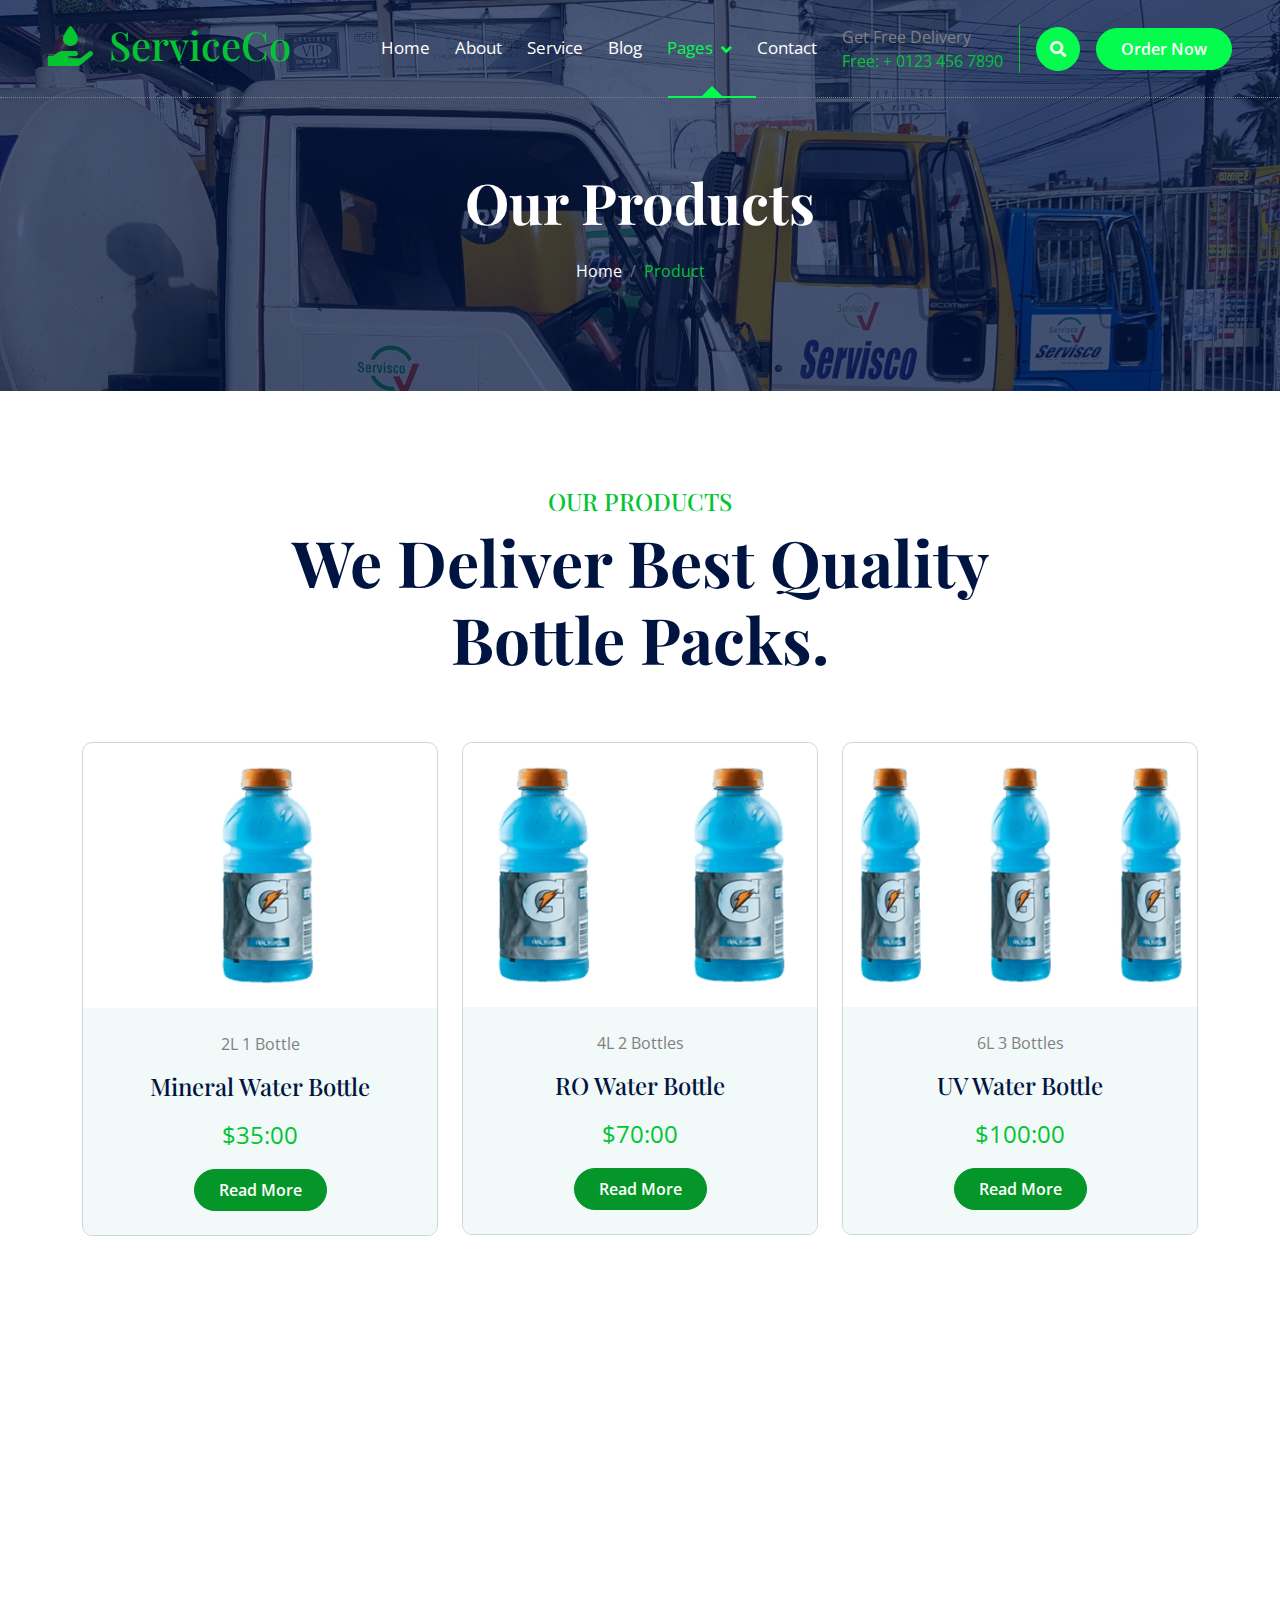
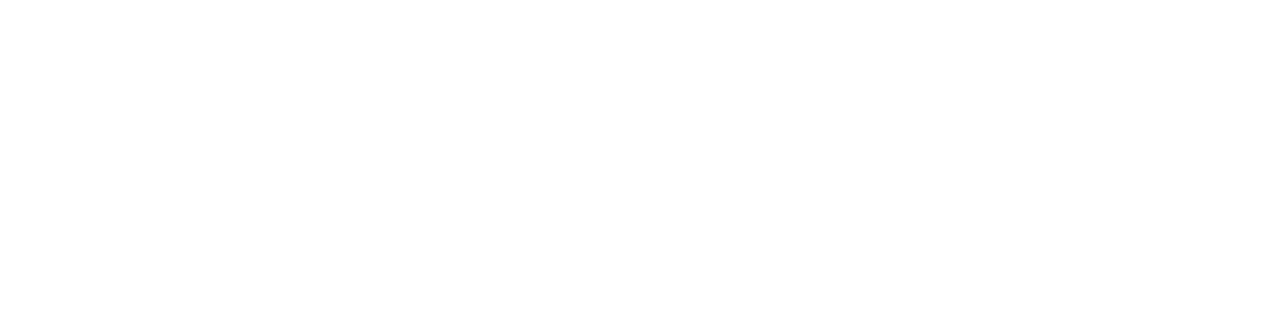
<file: product.html>
<!DOCTYPE html>
<html lang="en">

    <head>
        <meta charset="utf-8">
        <title>ServiceCo - Drinking Water Website Template</title>
        <meta content="width=device-width, initial-scale=1.0" name="viewport">
        <meta content="" name="keywords">
        <meta content="" name="description">

        <!-- Google Web Fonts -->
        <link rel="preconnect" href="https://fonts.googleapis.com">
        <link rel="preconnect" href="https://fonts.gstatic.com" crossorigin>
        <link href="https://fonts.googleapis.com/css2?family=Open+Sans:ital,wdth,wght@0,75..100,300..800;1,75..100,300..800&family=Playfair+Display:ital,wght@0,400..900;1,400..900&display=swap" rel="stylesheet"> 

        <!-- Icon Font Stylesheet -->
        <link rel="stylesheet" href="https://use.fontawesome.com/releases/v5.15.4/css/all.css"/>
        <link href="https://cdn.jsdelivr.net/npm/bootstrap-icons@1.4.1/font/bootstrap-icons.css" rel="stylesheet">

        <!-- Libraries Stylesheet -->
        <link href="lib/animate/animate.min.css" rel="stylesheet">
        <link href="lib/owlcarousel/assets/owl.carousel.min.css" rel="stylesheet">


        <!-- Customized Bootstrap Stylesheet -->
        <link href="css/bootstrap.min.css" rel="stylesheet">

        <!-- Template Stylesheet -->
        <link href="css/style.css" rel="stylesheet">
    </head>

    <body>

        <!-- Spinner Start -->
        <div id="spinner" class="show bg-white position-fixed translate-middle w-100 vh-100 top-50 start-50 d-flex align-items-center justify-content-center">
            <div class="spinner-border text-primary" style="width: 3rem; height: 3rem;" role="status">
                <span class="sr-only">Loading...</span>
            </div>
        </div>
        <!-- Spinner End -->

        <!-- Navbar & Hero Start -->
        <div class="container-fluid position-relative p-0">
            <nav class="navbar navbar-expand-lg navbar-light px-4 px-lg-5 py-3 py-lg-0">
                <a href="" class="navbar-brand p-0">
                    <h1 class="text-primary"><i class="fas fa-hand-holding-water me-3"></i>ServiceCo</h1>
                    <!-- <img src="img/logo.png" alt="Logo"> -->
                </a>
                <button class="navbar-toggler" type="button" data-bs-toggle="collapse" data-bs-target="#navbarCollapse">
                    <span class="fa fa-bars"></span>
                </button>
                <div class="collapse navbar-collapse" id="navbarCollapse">
                    <div class="navbar-nav ms-auto py-0">
                        <a href="index.html" class="nav-item nav-link">Home</a>
                        <a href="about.html" class="nav-item nav-link">About</a>
                        <a href="service.html" class="nav-item nav-link">Service</a>
                        <a href="blog.html" class="nav-item nav-link">Blog</a>
                        <div class="nav-item dropdown active">
                            <a href="#" class="nav-link dropdown-toggle active" data-bs-toggle="dropdown">Pages</a>
                            <div class="dropdown-menu m-0">
                                <a href="feature.html" class="dropdown-item">Our Feature</a>
                                <a href="product.html" class="dropdown-item active">Our Product</a>
                                <a href="team.html" class="dropdown-item">Our Team</a>
                                <a href="testimonial.html" class="dropdown-item">Testimonial</a>
                                <a href="404.html" class="dropdown-item">404 Page</a>
                            </div>
                        </div>
                        <a href="contact.html" class="nav-item nav-link">Contact</a>
                    </div>
                    <div class="d-none d-xl-flex me-3">
                        <div class="d-flex flex-column pe-3 border-end border-primary">
                            <span class="text-body">Get Free Delivery</span>
                            <a href="tel:+4733378901"><span class="text-primary">Free: + 0123 456 7890</span></a>
                        </div>
                    </div>
                    <button class="btn btn-primary btn-md-square d-flex flex-shrink-0 mb-3 mb-lg-0 rounded-circle me-3" data-bs-toggle="modal" data-bs-target="#searchModal"><i class="fas fa-search"></i></button>
                    <a href="" class="btn btn-primary rounded-pill d-inline-flex flex-shrink-0 py-2 px-4">Order Now</a>
                </div>
            </nav>

            <!-- Header Start -->
            <div class="container-fluid bg-breadcrumb">
                <div class="container text-center py-5" style="max-width: 900px;">
                    <h4 class="text-white display-4 mb-4 wow fadeInDown" data-wow-delay="0.1s">Our Products</h4>
                    <ol class="breadcrumb d-flex justify-content-center mb-0 wow fadeInDown" data-wow-delay="0.3s">
                        <li class="breadcrumb-item"><a href="index.html">Home</a></li>
                        
                        <li class="breadcrumb-item active text-primary">Product</li>
                    </ol>    
                </div>
            </div>
            <!-- Header End -->
        </div>
        <!-- Navbar & Hero End -->

        <!-- Modal Search Start -->
        <div class="modal fade" id="searchModal" tabindex="-1" aria-labelledby="exampleModalLabel" aria-hidden="true">
            <div class="modal-dialog modal-fullscreen">
                <div class="modal-content rounded-0">
                    <div class="modal-header">
                        <h4 class="modal-title mb-0" id="exampleModalLabel">Search by keyword</h4>
                        <button type="button" class="btn-close" data-bs-dismiss="modal" aria-label="Close"></button>
                    </div>
                    <div class="modal-body d-flex align-items-center">
                        <div class="input-group w-75 mx-auto d-flex">
                            <input type="search" class="form-control p-3" placeholder="keywords" aria-describedby="search-icon-1">
                            <span id="search-icon-1" class="input-group-text btn border p-3"><i class="fa fa-search text-white"></i></span>
                        </div>
                    </div>
                </div>
            </div>
        </div>
        <!-- Modal Search End -->

        <!-- Products Start -->
        <div class="container-fluid product py-5">
            <div class="container py-5">
                <div class="text-center mx-auto pb-5 wow fadeInUp" data-wow-delay="0.2s" style="max-width: 800px;">
                    <h4 class="text-uppercase text-primary">Our Products</h4>
                    <h1 class="display-3 text-capitalize mb-3">We Deliver Best Quality Bottle Packs.</h1>
                </div>
                <div class="row g-4 justify-content-center">
                    <div class="col-lg-6 col-xl-4 wow fadeInUp" data-wow-delay="0.2s">
                        <div class="product-item">
                            <img src="img/product-3.png" class="img-fluid w-100 rounded-top"  alt="Image">
                            <div class="product-content bg-light text-center rounded-bottom p-4">
                                <p>2L 1 Bottle</p>
                                <a href="#" class="h4 d-inline-block mb-3">Mineral Water Bottle</a>
                                <p class="fs-4 text-primary mb-3">$35:00</p>
                                <a href="#" class="btn btn-secondary rounded-pill py-2 px-4">Read More</a>
                            </div>
                        </div>
                    </div>
                    <div class="col-lg-6 col-xl-4 wow fadeInUp" data-wow-delay="0.4s">
                        <div class="product-item">
                            <img src="img/product-2.png" class="img-fluid w-100 rounded-top"  alt="Image">
                            <div class="product-content bg-light text-center rounded-bottom p-4">
                                <p>4L 2 Bottles</p>
                                <a href="#" class="h4 d-inline-block mb-3">RO Water Bottle</a>
                                <p class="fs-4 text-primary mb-3">$70:00</p>
                                <a href="#" class="btn btn-secondary rounded-pill py-2 px-4">Read More</a>
                            </div>
                        </div>
                    </div>
                    <div class="col-lg-6 col-xl-4 wow fadeInUp" data-wow-delay="0.6s">
                        <div class="product-item">
                            <img src="img/product-1.png" class="img-fluid w-100 rounded-top"  alt="Image">
                            <div class="product-content bg-light text-center rounded-bottom p-4">
                                <p>6L 3 Bottles</p>
                                <a href="#" class="h4 d-inline-block mb-3">UV Water Bottle</a>
                                <p class="fs-4 text-primary mb-3">$100:00</p>
                                <a href="#" class="btn btn-secondary rounded-pill py-2 px-4">Read More</a>
                            </div>
                        </div>
                    </div>
                </div>
            </div>
        </div>
        <!-- Products End -->

       <!-- Footer Start -->
        <div class="container-fluid footer py-5 wow fadeIn" data-wow-delay="0.2s">
            <div class="container py-5">
                <div class="row g-5 mb-5 align-items-center">
                    <div class="col-lg-7">
                        <div class="position-relative mx-auto">
                        </div>
                    </div>
                    <div class="col-lg-5">
                        <div class="d-flex align-items-center justify-content-center justify-content-lg-end">
                            <a class="btn btn-secondary btn-md-square rounded-circle me-3" href=""><i class="fab fa-facebook-f"></i></a>
                            <a class="btn btn-secondary btn-md-square rounded-circle me-3" href=""><i class="fab fa-twitter"></i></a>
                            <a class="btn btn-secondary btn-md-square rounded-circle me-3" href=""><i class="fab fa-instagram"></i></a>
                            <a class="btn btn-secondary btn-md-square rounded-circle me-0" href=""><i class="fab fa-linkedin-in"></i></a>
                        </div>
                    </div>
                </div>
                <div class="row g-5">
                <div class="row g-5">
                    <div class="col-md-6 col-lg-6 col-xl-3">
                        <div class="footer-item d-flex flex-column">
                            <div class="footer-item">
                                <p class="mb-3">Dolor amet sit justo amet elitr clita ipsum elitr est.Lorem ipsum dolor sit amet, consectetur adipiscing elit consectetur adipiscing elit.</p>
                            </div>
                            
                        </div>
                    </div>
                    
                    <div class="col-md-6 col-lg-6 col-xl-3">
                        <div class="footer-item d-flex flex-column">
                            <h4 class="text-white mb-4">Contact Info</h4>
                            <a href="#"><i class="fa fa-map-marker-alt me-2"></i> 123 Street, New York, USA</a>
                            <a href="mailto:info@example.com"><i class="fas fa-envelope me-2"></i> info@example.com</a>
                            <a href="tel:+012 345 67890"><i class="fas fa-phone me-2"></i>01143672767 / 0773853540 </a>
                        </div>
                    </div>
                </div>
            </div>
        </div>
        <!-- Footer End -->

        
        <!-- Copyright Start -->
        <div class="container-fluid copyright py-4">
            <div class="container">
                <div class="row g-4 align-items-center">
                    <div class="col-md-6 text-center text-md-start mb-md-0">
                        <span class="text-body"><a href="#" class="border-bottom text-white"><i class="fas fa-copyright text-light me-2"></i>Your Site Name</a>, All right reserved.</span>
                    </div>
                    <div class="col-md-6 text-center text-md-end text-body">
                        <!--/*** This template is free as long as you keep the below author’s credit link/attribution link/backlink. ***/-->
                        <!--/*** If you'd like to use the template without the below author’s credit link/attribution link/backlink, ***/-->
                        <!--/*** you can purchase the Credit Removal License from "https://htmlcodex.com/credit-removal". ***/-->
                        Designed By <a class="border-bottom text-white" href="https://htmlcodex.com">HTML Codex</a> Distributed By <a class="border-bottom text-white" href="https://themewagon.com">ThemeWagon</a>
                    </div>
                </div>
            </div>
        </div>
        <!-- Copyright End -->


        <!-- Back to Top -->
        <a href="#" class="btn btn-secondary btn-lg-square rounded-circle back-to-top"><i class="fa fa-arrow-up"></i></a>   

        
    <!-- JavaScript Libraries -->
    <script src="https://ajax.googleapis.com/ajax/libs/jquery/3.6.4/jquery.min.js"></script>
    <script src="https://cdn.jsdelivr.net/npm/bootstrap@5.0.0/dist/js/bootstrap.bundle.min.js"></script>
    <script src="lib/wow/wow.min.js"></script>
    <script src="lib/easing/easing.min.js"></script>
    <script src="lib/waypoints/waypoints.min.js"></script>
    <script src="lib/counterup/counterup.min.js"></script>
    <script src="lib/owlcarousel/owl.carousel.min.js"></script>
    

    <!-- Template Javascript -->
    <script src="js/main.js"></script>
    </body>

</html>
</file>
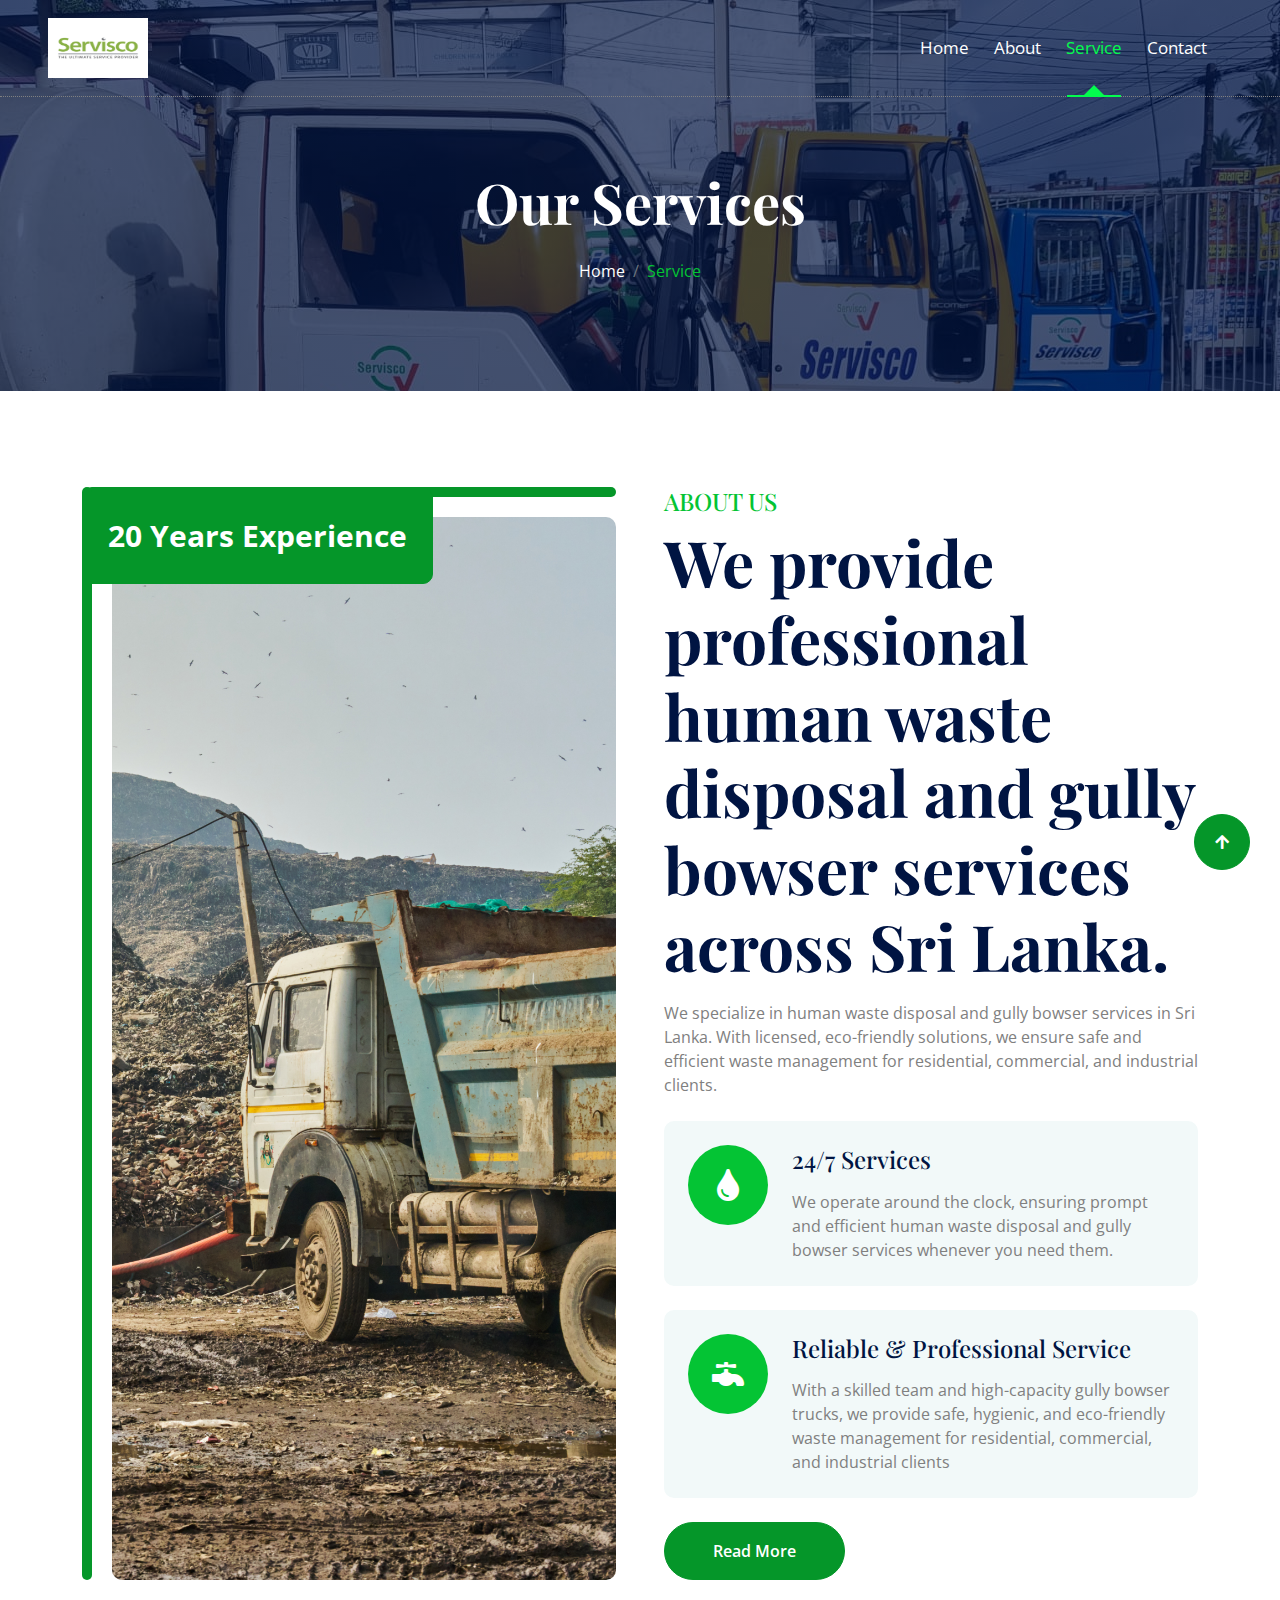
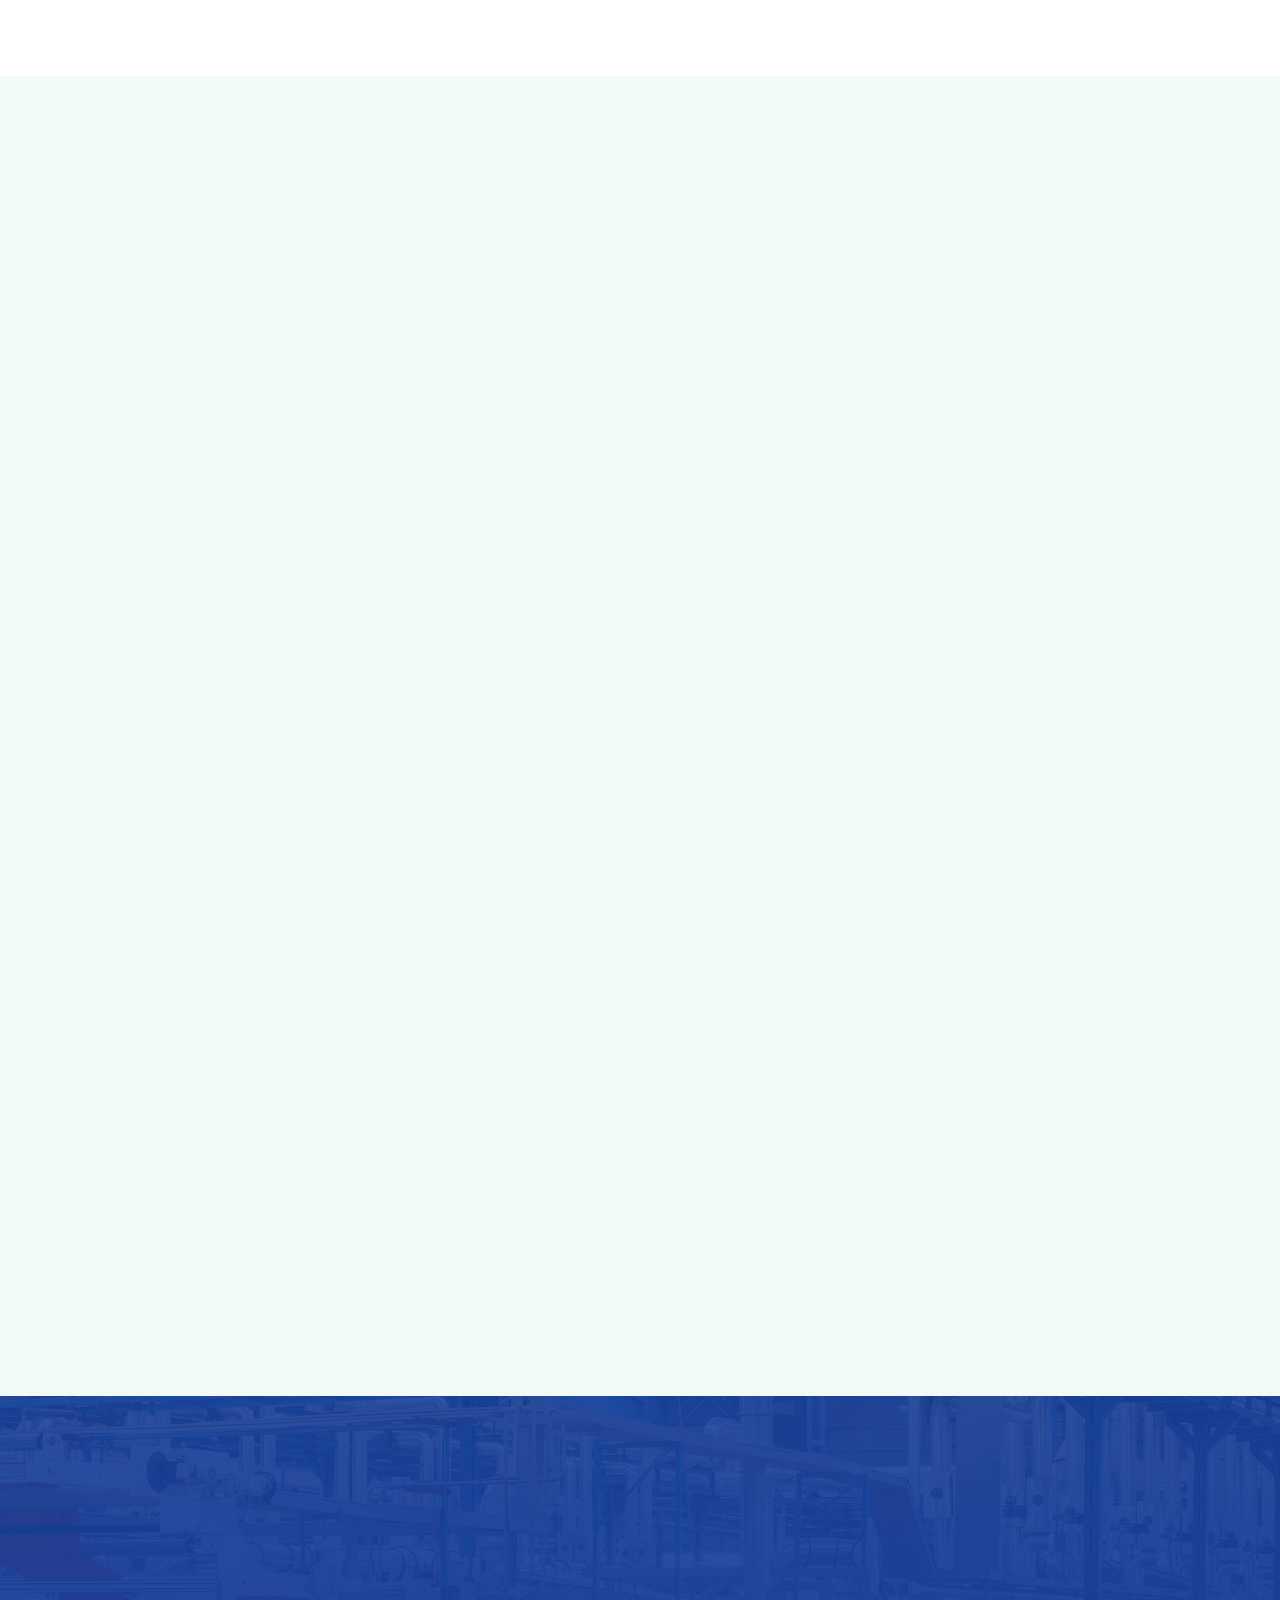
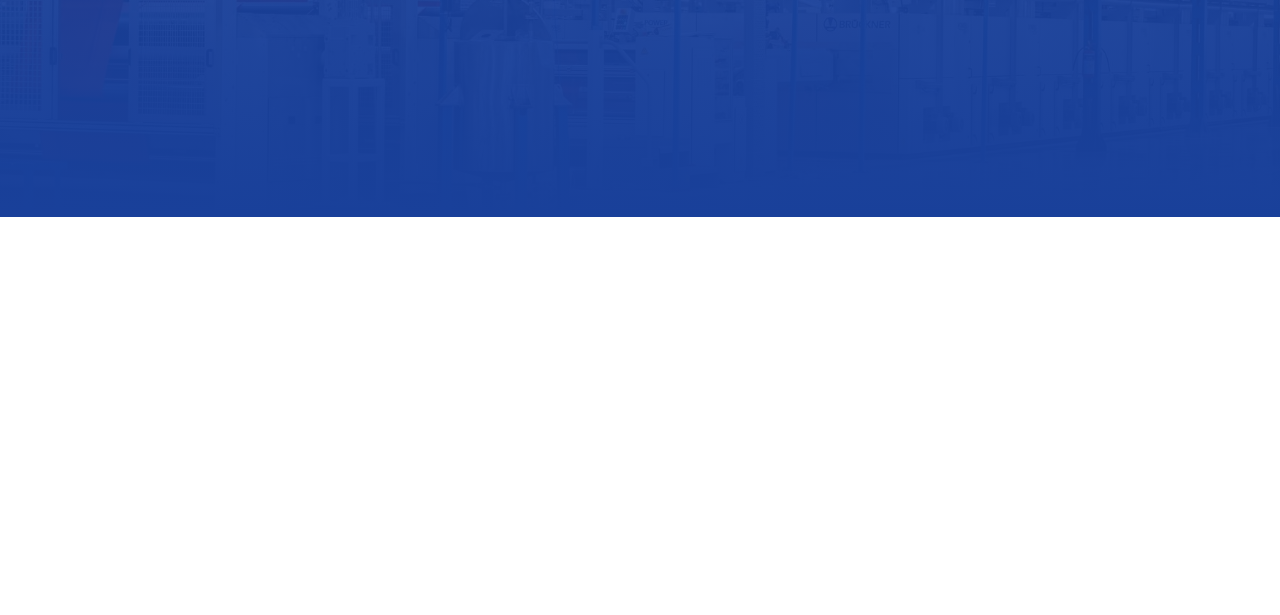
<file: service.html>
<!DOCTYPE html>
<html lang="en">

    <head>
        <meta charset="utf-8">
        <title>ServiceCo - Drinking Water Website Template</title>
        <meta content="width=device-width, initial-scale=1.0" name="viewport">
        <meta content="" name="keywords">
        <meta content="" name="description">

        <!-- Google Web Fonts -->
        <link rel="preconnect" href="https://fonts.googleapis.com">
        <link rel="preconnect" href="https://fonts.gstatic.com" crossorigin>
        <link href="https://fonts.googleapis.com/css2?family=Open+Sans:ital,wdth,wght@0,75..100,300..800;1,75..100,300..800&family=Playfair+Display:ital,wght@0,400..900;1,400..900&display=swap" rel="stylesheet"> 

        <!-- Icon Font Stylesheet -->
        <link rel="stylesheet" href="https://use.fontawesome.com/releases/v5.15.4/css/all.css"/>
        <link href="https://cdn.jsdelivr.net/npm/bootstrap-icons@1.4.1/font/bootstrap-icons.css" rel="stylesheet">

        <!-- Libraries Stylesheet -->
        <link href="lib/animate/animate.min.css" rel="stylesheet">
        <link href="lib/owlcarousel/assets/owl.carousel.min.css" rel="stylesheet">


        <!-- Customized Bootstrap Stylesheet -->
        <link href="css/bootstrap.min.css" rel="stylesheet">

        <!-- Template Stylesheet -->
        <link href="css/style.css" rel="stylesheet">
        <style>
            .service-item {
    min-height: 300px; /* Adjust based on your content */
    display: flex;
    flex-direction: column;
    justify-content: space-between;
}
        </style>
    </head>

    <body>

        <!-- Spinner Start -->
        <div id="spinner" class="show bg-white position-fixed translate-middle w-100 vh-100 top-50 start-50 d-flex align-items-center justify-content-center">
            <div class="spinner-border text-primary" style="width: 3rem; height: 3rem;" role="status">
                <span class="sr-only">Loading...</span>
            </div>
        </div>
        <!-- Spinner End -->

        <!-- Navbar & Hero Start -->
        <div class="container-fluid position-relative p-0">
            <nav class="navbar navbar-expand-lg navbar-light px-4 px-lg-5 py-3 py-lg-0">
                <a href="" class="navbar-brand p-0">
                    <img src="ServisCoLogoWhiteBG.jpg" alt="Logo" style="width: 100px;">
                </a>
                <button class="navbar-toggler" type="button" data-bs-toggle="collapse" data-bs-target="#navbarCollapse">
                    <span class="fa fa-bars"></span>
                </button>
                <div class="collapse navbar-collapse" id="navbarCollapse">
                    <div class="navbar-nav ms-auto py-0">
                        <a href="index.html" class="nav-item nav-link">Home</a>
                        <a href="about.html" class="nav-item nav-link">About</a>
                        <a href="service.html" class="nav-item nav-link active">Service</a>
                        <!-- <div class="nav-item dropdown">
                            <a href="#" class="nav-link dropdown-toggle" data-bs-toggle="dropdown">Pages</a>
                            <div class="dropdown-menu m-0">
                                <a href="feature.html" class="dropdown-item">Our Feature</a>
                                <a href="product.html" class="dropdown-item">Our Product</a>
                                <a href="team.html" class="dropdown-item">Our Team</a>
                                <a href="testimonial.html" class="dropdown-item">Testimonial</a>
                                <a href="404.html" class="dropdown-item">404 Page</a>
                            </div>
                        </div> -->
                        <a href="contact.html" class="nav-item nav-link">Contact</a>
                    </div>
                   
                    
                </div>
            </nav>

            <!-- Header Start -->
            <div class="container-fluid bg-breadcrumb">
                <div class="container text-center py-5" style="max-width: 900px;">
                    <h4 class="text-white display-4 mb-4 wow fadeInDown" data-wow-delay="0.1s">Our Services</h4>
                    <ol class="breadcrumb d-flex justify-content-center mb-0 wow fadeInDown" data-wow-delay="0.3s">
                        <li class="breadcrumb-item"><a href="index.html">Home</a></li>
                        
                        <li class="breadcrumb-item active text-primary">Service</li>
                    </ol>    
                </div>
            </div>
            <!-- Header End -->
        </div>
        <!-- Navbar & Hero End -->

        <!-- Modal Search Start -->
        <div class="modal fade" id="searchModal" tabindex="-1" aria-labelledby="exampleModalLabel" aria-hidden="true">
            <div class="modal-dialog modal-fullscreen">
                <div class="modal-content rounded-0">
                    <div class="modal-header">
                        <h4 class="modal-title mb-0" id="exampleModalLabel">Search by keyword</h4>
                        <button type="button" class="btn-close" data-bs-dismiss="modal" aria-label="Close"></button>
                    </div>
                    <div class="modal-body d-flex align-items-center">
                        <div class="input-group w-75 mx-auto d-flex">
                            <input type="search" class="form-control p-3" placeholder="keywords" aria-describedby="search-icon-1">
                            <span id="search-icon-1" class="input-group-text btn border p-3"><i class="fa fa-search text-white"></i></span>
                        </div>
                    </div>
                </div>
            </div>
        </div>
        <!-- Modal Search End -->
        <!-- About Start -->
        <div class="container-fluid about overflow-hidden py-5">
            <div class="container py-5">
                <div class="row g-5">
                    <div class="col-xl-6 wow fadeInLeft" data-wow-delay="0.2s">
                        <div class="about-img rounded h-100">
                            <img src="img/servicesmainpage.png" class="img-fluid rounded h-100 w-100" style="object-fit: cover;" alt="">
                            <div class="about-exp"><span>20 Years Experience</span></div>
                        </div>
                    </div>
                    <div class="col-xl-6 wow fadeInRight" data-wow-delay="0.2s">
                        <div class="about-item">
                            <h4 class="text-primary text-uppercase">About Us</h4>
                            <h2 class="display-3 mb-3">We provide professional human waste disposal and gully bowser services across Sri 
                                Lanka. </h2>
                            <p class="mb-4"> We specialize in human waste disposal and gully bowser services in Sri Lanka. 
                                With licensed, eco-friendly solutions, we ensure safe and efficient waste management for 
                                residential, commercial, and industrial clients. 
                            </p>
                            <div class="bg-light rounded p-4 mb-4">
                                <div class="row">
                                    <div class="col-12">
                                        <div class="d-flex">
                                            <div class="pe-4">
                                                <div class="rounded-circle bg-primary d-flex align-items-center justify-content-center" style="width: 80px; height: 80px;"><i class="fas fa-tint text-white fa-2x"></i></div>
                                            </div>
                                            <div class="">
                                                <a href="#" class="h4 d-inline-block mb-3">24/7 Services </a>
                                                <p class="mb-0">We operate around the clock, ensuring prompt and efficient human 
                                                    waste disposal and gully bowser services whenever you need them. </p>
                                            </div>
                                        </div>
                                    </div>
                                </div>
                            </div>
                            <div class="bg-light rounded p-4 mb-4">
                                <div class="row">
                                    <div class="col-12">
                                        <div class="d-flex">
                                            <div class="pe-4">
                                                <div class="rounded-circle bg-primary d-flex align-items-center justify-content-center" style="width: 80px; height: 80px;"><i class="fas fa-faucet text-white fa-2x"></i></div>
                                            </div>
                                            <div class="">
                                                <a href="#" class="h4 d-inline-block mb-3">Reliable & Professional Service </a>
                                                <p class="mb-0"> With a skilled team and high-capacity gully 
                                                    bowser trucks, we provide safe, hygienic, and eco-friendly waste management for 
                                                    residential, commercial, and industrial clients </p>
                                            </div>
                                        </div>
                                    </div>
                                </div>
                            </div>
                            <a href="about.html" class="btn btn-secondary rounded-pill py-3 px-5">Read More</a>
                        </div>
                    </div>
                </div>
            </div>
        </div>
        <!-- About End -->
        <!-- Service Start -->
        <div class="container-fluid service bg-light overflow-hidden py-5">
            <div class="container py-5">
                <div class="text-center mx-auto pb-5 wow fadeInUp" data-wow-delay="0.2s" style="max-width: 800px;">
                    <h1 class="display-3 text-capitalize mb-3">Our Services</h1>
                </div>
                <div class="row gx-0 gy-4 align-items-stretch">
                    <div class="col-lg-6 col-xl-4 wow fadeInLeft" data-wow-delay="0.2s">
                        <div class="service-item rounded p-4 mb-4 h-50">
                            <div class="row">
                                <div class="col-12">
                                    <div class="d-flex">
                                        <div class="service-content text-end">
                                            <a href="#" class="h4 d-inline-block mb-3">Sewage/Wastewater Disposal Services </a>
                                            <p class="mb-0">In addition to human waste disposal, we also offer sewage and wastewater disposal 
                                                services for domestic and industrial clients. Our trucks are equipped to handle large 
                                                amounts of wastewater and sewage, ensuring proper disposal in accordance with 
                                                environmental guidelines. </p>
                                        </div>
                                        <div class="ps-4">
                                            <div class="service-btn"><i class="fas fa-hand-holding-water text-white fa-2x"></i></div>
                                        </div>
                                    </div>
                                </div>
                            </div>
                        </div>
                        <div class="service-item rounded p-4 mb-4 h-50">
                            <div class="row">
                                <div class="col-12">
                                    <div class="d-flex">
                                        <div class="service-content text-end">
                                            <a href="#" class="h4 d-inline-block mb-3">Waste Removal Services </a>
                                            <p class="mb-0">Our waste removal services cover general refuse and hazardous materials. We remove 
                                                commercial, residential, and industrial waste, ensuring that it’s disposed of responsibly 
                                                and in compliance with health and safety standards. </p>
                                        </div>
                                        <div class="ps-4">
                                            <div class="service-btn"><i class="fas fa-dumpster-fire text-white fa-2x"></i></div>
                                        </div>
                                    </div>
                                </div>
                            </div>
                        </div>
                        
                    </div>
                    <div class="col-lg-6 col-xl-4 wow fadeInUp" data-wow-delay="0.3s">
                      
                    </div>
                    <div class="col-lg-6 col-xl-4 wow fadeInRight" data-wow-delay="0.2s">
                        <div class="service-item rounded p-4 mb-4 h-50">
                            <div class="row">
                                <div class="col-12">
                                    <div class="d-flex">
                                        <div class="pe-4">
                                            <div class="service-btn"><i class="fas fa-assistive-listening-systems text-white fa-2x"></i></div>
                                        </div>
                                        <div class="service-content">
                                            <a href="#" class="h4 d-inline-block mb-3">Human Waste Disposal Services </a>
                                            <p class="mb-0">We provide human waste disposal services for both residential and commercial properties. 
                                                Whether it’s sewage removal, fecal waste, or human waste unloading, our team ensures 
                                                that waste is handled safely and hygienically. We cater to homes, businesses, and 
                                                industries, providing quick, reliable, and eco-friendly solutions for human waste 
                                                management. </p>
                                        </div>
                                    </div>
                                </div>
                            </div>
                        </div>
                        <div class="service-item rounded p-4 mb-4 h-50">
                            <div class="row">
                                <div class="col-12">
                                    <div class="d-flex">
                                        <div class="pe-4">
                                            <div class="service-btn"><i class="fas fa-recycle text-white fa-2x"></i></div>
                                        </div>
                                        <div class="service-content">
                                            <a href="#" class="h4 d-inline-block mb-3">Gully Bowser Services </a>
                                            <p class="mb-0">Our gully bowser services are designed to handle large volumes of waste efficiently. Our 
                                                fleet of gully bowser trucks, with capacities of up to 7000 liters, is equipped to handle 
                                                sewage removal, wastewater disposal, and large-scale waste management. Whether you 
                                                need industrial waste removal or domestic sewage disposal, our gully bowser trucks 
                                                provide the best solution. </p>
                                        </div>
                                    </div>
                                </div>
                            </div>
                        </div>
                        
                    </div>
                </div>
            </div>
        </div>
        <!-- Service End -->

        <!-- Fact Counter -->
        <div class="container-fluid counter py-5">
            <div class="container py-5">
                <div class="row g-5">
                    <div class="col-md-6 col-lg-6 col-xl-3 wow fadeInUp" data-wow-delay="0.2s">
                        <div class="counter-item">
                            <div class="counter-item-icon mx-auto">
                                <i class="fas fa-thumbs-up fa-3x text-white"></i>
                            </div>
                            <h4 class="text-white my-4">Happy Clients</h4>
                            <div class="counter-counting">
                                <span class="text-white fs-2 fw-bold" data-toggle="counter-up">456</span>
                                <span class="h1 fw-bold text-white">+</span>
                            </div>
                        </div>
                    </div>
                    <div class="col-md-6 col-lg-6 col-xl-3 wow fadeInUp" data-wow-delay="0.4s">
                        <div class="counter-item">
                            <div class="counter-item-icon mx-auto">
                                <i class="fas fa-truck fa-3x text-white"></i>
                            </div>
                            <h4 class="text-white my-4">Transport</h4>
                            <div class="counter-counting">
                                <span class="text-white fs-2 fw-bold" data-toggle="counter-up">513</span>
                                <span class="h1 fw-bold text-white">+</span>
                            </div>
                        </div>
                    </div>
                    <div class="col-md-6 col-lg-6 col-xl-3 wow fadeInUp" data-wow-delay="0.6s">
                        <div class="counter-item">
                            <div class="counter-item-icon mx-auto">
                                <i class="fas fa-users fa-3x text-white"></i>
                            </div>
                            <h4 class="text-white my-4">Employees</h4>
                            <div class="counter-counting">
                                <span class="text-white fs-2 fw-bold" data-toggle="counter-up">53</span>
                                <span class="h1 fw-bold text-white">+</span>
                            </div>
                        </div>
                    </div>
                    <div class="col-md-6 col-lg-6 col-xl-3 wow fadeInUp" data-wow-delay="0.8s">
                        <div class="counter-item">
                            <div class="counter-item-icon mx-auto">
                                <i class="fas fa-heart fa-3x text-white"></i>
                            </div>
                            <h4 class="text-white my-4">Years Experience</h4>
                            <div class="counter-counting">
                                <span class="text-white fs-2 fw-bold" data-toggle="counter-up">17</span>
                                <span class="h1 fw-bold text-white">+</span>
                            </div>
                        </div>
                    </div>
                </div>
            </div>
        </div>
        <!-- Fact Counter -->

       
        <!-- Footer Start -->
        <div class="container-fluid footer py-5 wow fadeIn" data-wow-delay="0.2s">
            <div class="container py-5">
                <div class="row g-5 mb-5 align-items-center">
                    <div class="col-lg-7">
                        <div class="position-relative mx-auto">
                        </div>
                    </div>
                    
                </div>
                <div class="row g-5">
                    
                    
                    <div class="col-md-6 col-lg-6 col-xl-3">
                        <div class="footer-item d-flex flex-column">
                            <h4 class="text-white mb-4">Contact Info</h4>
                            <a href="#"><i class="fa fa-map-marker-alt me-2"></i>Malabe, Sri Lanka </a>
                            <a href="mailto:info@example.com"><i class="fas fa-envelope me-2"></i> servisco395@gmail.com </a>
                            <a href="tel:01143672767"><i class="fas fa-phone me-2"></i>01143672767 / 0773853540 </a>
                        </div>
                    </div>
                </div>
            </div>
        </div>
        <!-- Footer End -->
        


        <!-- Back to Top -->
        <a href="#" class="btn btn-secondary btn-lg-square rounded-circle back-to-top"><i class="fa fa-arrow-up"></i></a>   

        
    <!-- JavaScript Libraries -->
    <script src="https://ajax.googleapis.com/ajax/libs/jquery/3.6.4/jquery.min.js"></script>
    <script src="https://cdn.jsdelivr.net/npm/bootstrap@5.0.0/dist/js/bootstrap.bundle.min.js"></script>
    <script src="lib/wow/wow.min.js"></script>
    <script src="lib/easing/easing.min.js"></script>
    <script src="lib/waypoints/waypoints.min.js"></script>
    <script src="lib/counterup/counterup.min.js"></script>
    <script src="lib/owlcarousel/owl.carousel.min.js"></script>
    

    <!-- Template Javascript -->
    <script src="js/main.js"></script>
    </body>

</html>
</file>
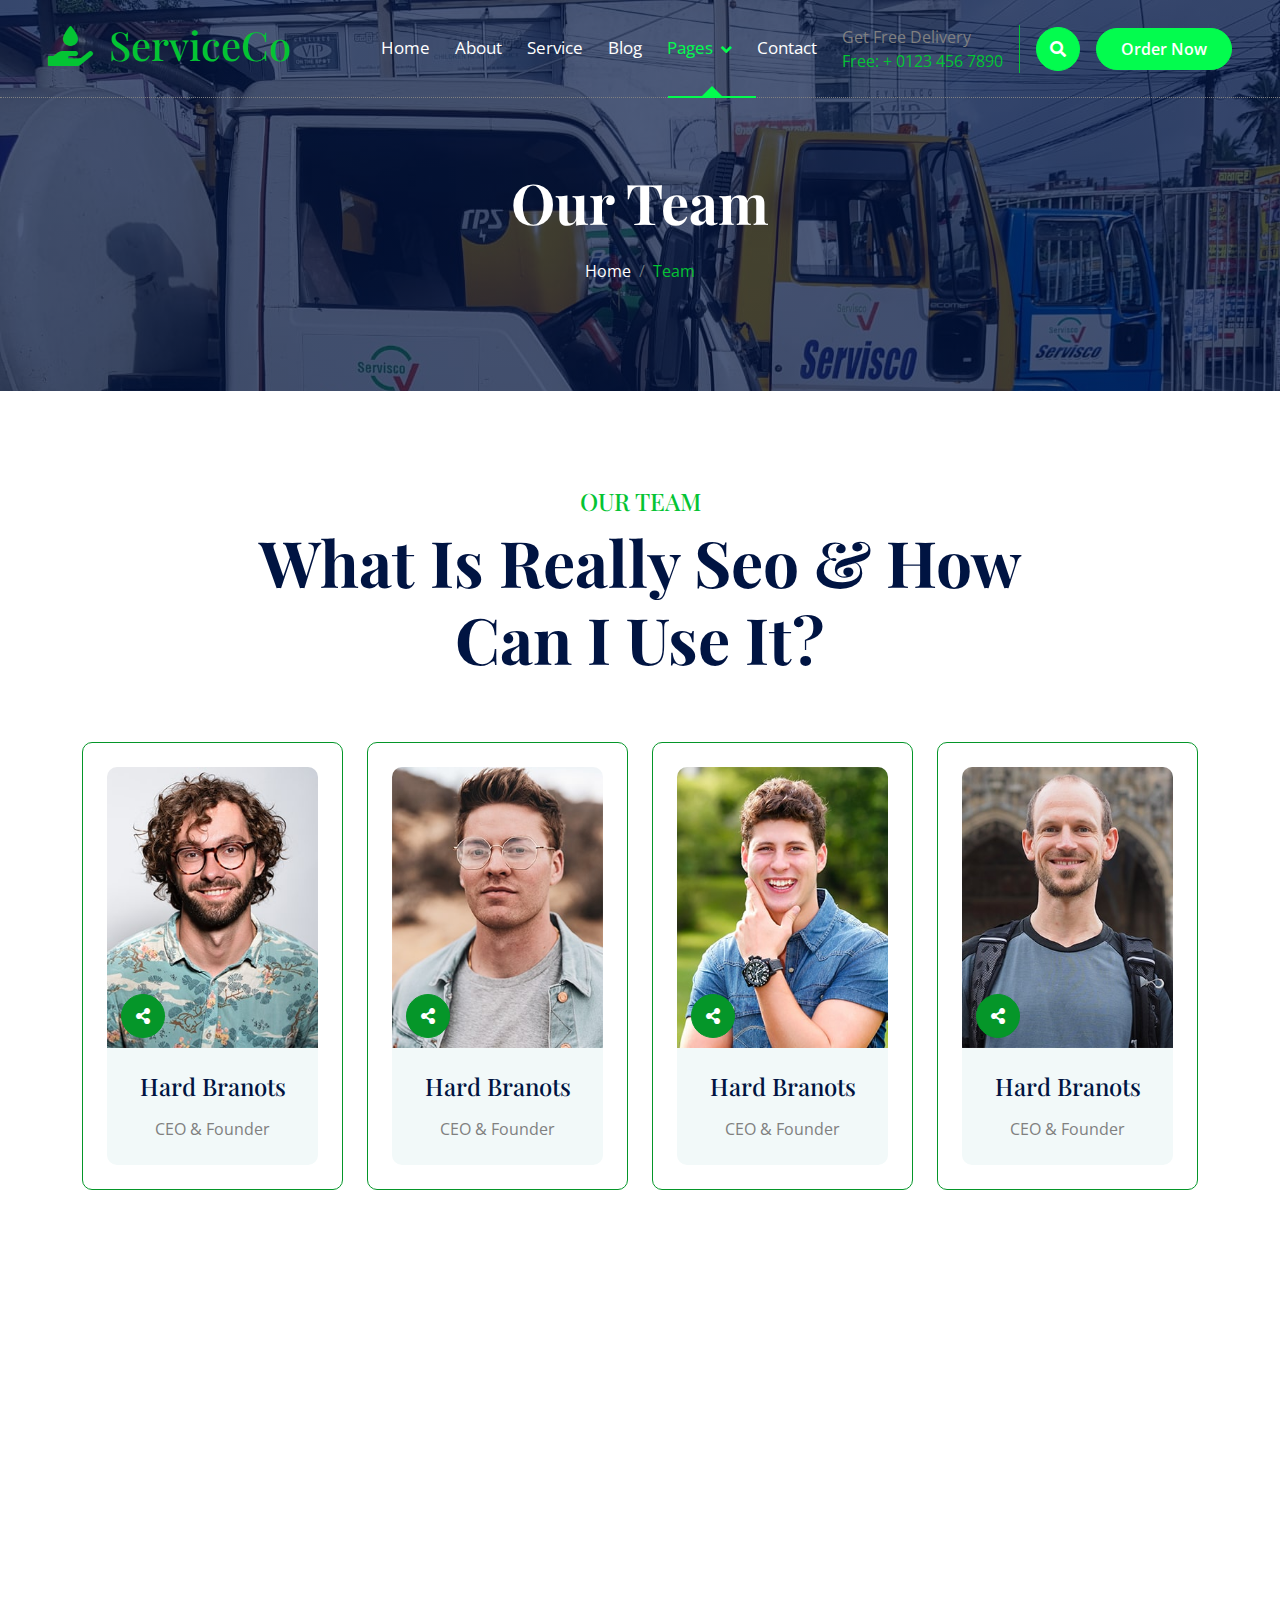
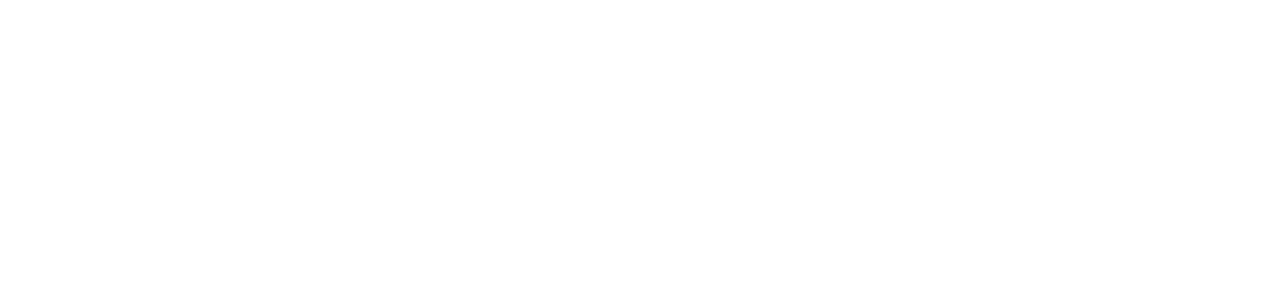
<file: team.html>
<!DOCTYPE html>
<html lang="en">

    <head>
        <meta charset="utf-8">
        <title>ServiceCo - Drinking Water Website Template</title>
        <meta content="width=device-width, initial-scale=1.0" name="viewport">
        <meta content="" name="keywords">
        <meta content="" name="description">

        <!-- Google Web Fonts -->
        <link rel="preconnect" href="https://fonts.googleapis.com">
        <link rel="preconnect" href="https://fonts.gstatic.com" crossorigin>
        <link href="https://fonts.googleapis.com/css2?family=Open+Sans:ital,wdth,wght@0,75..100,300..800;1,75..100,300..800&family=Playfair+Display:ital,wght@0,400..900;1,400..900&display=swap" rel="stylesheet"> 

        <!-- Icon Font Stylesheet -->
        <link rel="stylesheet" href="https://use.fontawesome.com/releases/v5.15.4/css/all.css"/>
        <link href="https://cdn.jsdelivr.net/npm/bootstrap-icons@1.4.1/font/bootstrap-icons.css" rel="stylesheet">

        <!-- Libraries Stylesheet -->
        <link href="lib/animate/animate.min.css" rel="stylesheet">
        <link href="lib/owlcarousel/assets/owl.carousel.min.css" rel="stylesheet">


        <!-- Customized Bootstrap Stylesheet -->
        <link href="css/bootstrap.min.css" rel="stylesheet">

        <!-- Template Stylesheet -->
        <link href="css/style.css" rel="stylesheet">
    </head>

    <body>

        <!-- Spinner Start -->
        <div id="spinner" class="show bg-white position-fixed translate-middle w-100 vh-100 top-50 start-50 d-flex align-items-center justify-content-center">
            <div class="spinner-border text-primary" style="width: 3rem; height: 3rem;" role="status">
                <span class="sr-only">Loading...</span>
            </div>
        </div>
        <!-- Spinner End -->

        <!-- Navbar & Hero Start -->
        <div class="container-fluid position-relative p-0">
            <nav class="navbar navbar-expand-lg navbar-light px-4 px-lg-5 py-3 py-lg-0">
                <a href="" class="navbar-brand p-0">
                    <h1 class="text-primary"><i class="fas fa-hand-holding-water me-3"></i>ServiceCo</h1>
                    <!-- <img src="img/logo.png" alt="Logo"> -->
                </a>
                <button class="navbar-toggler" type="button" data-bs-toggle="collapse" data-bs-target="#navbarCollapse">
                    <span class="fa fa-bars"></span>
                </button>
                <div class="collapse navbar-collapse" id="navbarCollapse">
                    <div class="navbar-nav ms-auto py-0">
                        <a href="index.html" class="nav-item nav-link">Home</a>
                        <a href="about.html" class="nav-item nav-link">About</a>
                        <a href="service.html" class="nav-item nav-link">Service</a>
                        <a href="blog.html" class="nav-item nav-link">Blog</a>
                        <div class="nav-item dropdown active">
                            <a href="#" class="nav-link dropdown-toggle active" data-bs-toggle="dropdown">Pages</a>
                            <div class="dropdown-menu m-0">
                                <a href="feature.html" class="dropdown-item">Our Feature</a>
                                <a href="product.html" class="dropdown-item">Our Product</a>
                                <a href="team.html" class="dropdown-item active">Our Team</a>
                                <a href="testimonial.html" class="dropdown-item">Testimonial</a>
                                <a href="404.html" class="dropdown-item">404 Page</a>
                            </div>
                        </div>
                        <a href="contact.html" class="nav-item nav-link">Contact</a>
                    </div>
                    <div class="d-none d-xl-flex me-3">
                        <div class="d-flex flex-column pe-3 border-end border-primary">
                            <span class="text-body">Get Free Delivery</span>
                            <a href="tel:+4733378901"><span class="text-primary">Free: + 0123 456 7890</span></a>
                        </div>
                    </div>
                    <button class="btn btn-primary btn-md-square d-flex flex-shrink-0 mb-3 mb-lg-0 rounded-circle me-3" data-bs-toggle="modal" data-bs-target="#searchModal"><i class="fas fa-search"></i></button>
                    <a href="" class="btn btn-primary rounded-pill d-inline-flex flex-shrink-0 py-2 px-4">Order Now</a>
                </div>
            </nav>

            <!-- Header Start -->
            <div class="container-fluid bg-breadcrumb">
                <div class="container text-center py-5" style="max-width: 900px;">
                    <h4 class="text-white display-4 mb-4 wow fadeInDown" data-wow-delay="0.1s">Our Team</h4>
                    <ol class="breadcrumb d-flex justify-content-center mb-0 wow fadeInDown" data-wow-delay="0.3s">
                        <li class="breadcrumb-item"><a href="index.html">Home</a></li>
                        
                        <li class="breadcrumb-item active text-primary">Team</li>
                    </ol>    
                </div>
            </div>
            <!-- Header End -->
        </div>
        <!-- Navbar & Hero End -->

        <!-- Modal Search Start -->
        <div class="modal fade" id="searchModal" tabindex="-1" aria-labelledby="exampleModalLabel" aria-hidden="true">
            <div class="modal-dialog modal-fullscreen">
                <div class="modal-content rounded-0">
                    <div class="modal-header">
                        <h4 class="modal-title mb-0" id="exampleModalLabel">Search by keyword</h4>
                        <button type="button" class="btn-close" data-bs-dismiss="modal" aria-label="Close"></button>
                    </div>
                    <div class="modal-body d-flex align-items-center">
                        <div class="input-group w-75 mx-auto d-flex">
                            <input type="search" class="form-control p-3" placeholder="keywords" aria-describedby="search-icon-1">
                            <span id="search-icon-1" class="input-group-text btn border p-3"><i class="fa fa-search text-white"></i></span>
                        </div>
                    </div>
                </div>
            </div>
        </div>
        <!-- Modal Search End -->

        <!-- Team Start -->
        <div class="container-fluid team py-5">
            <div class="container py-5">
                <div class="text-center mx-auto pb-5 wow fadeInUp" data-wow-delay="0.2s" style="max-width: 800px;">
                    <h4 class="text-uppercase text-primary">Our Team</h4>
                    <h1 class="display-3 text-capitalize mb-3">What is Really seo & How Can I Use It?</h1>
                </div>
                <div class="row g-4">
                    <div class="col-md-6 col-lg-6 col-xl-3 wow fadeInUp" data-wow-delay="0.2s">
                        <div class="team-item p-4">
                            <div class="team-inner rounded">
                                <div class="team-img">
                                    <img src="img/team-1.jpg" class="img-fluid rounded-top w-100" alt="Image">
                                    <div class="team-share">
                                        <a class="btn btn-secondary btn-md-square rounded-pill text-white mx-1" href=""><i class="fas fa-share-alt"></i></a>
                                    </div>
                                    <div class="team-icon rounded-pill py-2 px-2">
                                        <a class="btn btn-secondary btn-sm-square rounded-pill mx-1" href=""><i class="fab fa-facebook-f"></i></a>
                                        <a class="btn btn-secondary btn-sm-square rounded-pill me-1" href=""><i class="fab fa-twitter"></i></a>
                                        <a class="btn btn-secondary btn-sm-square rounded-pill me-1" href=""><i class="fab fa-linkedin-in"></i></a>
                                        <a class="btn btn-secondary btn-sm-square rounded-pill me-1" href=""><i class="fab fa-instagram"></i></a>
                                    </div>
                                </div>
                                <div class="bg-light rounded-bottom text-center py-4">
                                    <h4 class="mb-3">Hard Branots</h4>
                                    <p class="mb-0">CEO & Founder</p>
                                </div>
                            </div>
                        </div>
                    </div>
                    <div class="col-md-6 col-lg-6 col-xl-3 wow fadeInUp" data-wow-delay="0.4s">
                        <div class="team-item p-4">
                            <div class="team-inner rounded">
                                <div class="team-img">
                                    <img src="img/team-2.jpg" class="img-fluid rounded-top w-100" alt="Image">
                                    <div class="team-share">
                                        <a class="btn btn-secondary btn-md-square rounded-pill text-white mx-1" href=""><i class="fas fa-share-alt"></i></a>
                                    </div>
                                    <div class="team-icon rounded-pill py-2 px-2">
                                        <a class="btn btn-secondary btn-sm-square rounded-pill mx-1" href=""><i class="fab fa-facebook-f"></i></a>
                                        <a class="btn btn-secondary btn-sm-square rounded-pill me-1" href=""><i class="fab fa-twitter"></i></a>
                                        <a class="btn btn-secondary btn-sm-square rounded-pill me-1" href=""><i class="fab fa-linkedin-in"></i></a>
                                        <a class="btn btn-secondary btn-sm-square rounded-pill me-1" href=""><i class="fab fa-instagram"></i></a>
                                    </div>
                                </div>
                                <div class="bg-light rounded-bottom text-center py-4">
                                    <h4 class="mb-3">Hard Branots</h4>
                                    <p class="mb-0">CEO & Founder</p>
                                </div>
                            </div>
                        </div>
                    </div>
                    <div class="col-md-6 col-lg-6 col-xl-3 wow fadeInUp" data-wow-delay="0.6s">
                        <div class="team-item p-4">
                            <div class="team-inner rounded">
                                <div class="team-img">
                                    <img src="img/team-3.jpg" class="img-fluid rounded-top w-100" alt="Image">
                                    <div class="team-share">
                                        <a class="btn btn-secondary btn-md-square rounded-pill text-white mx-1" href=""><i class="fas fa-share-alt"></i></a>
                                    </div>
                                    <div class="team-icon rounded-pill py-2 px-2">
                                        <a class="btn btn-secondary btn-sm-square rounded-pill mx-1" href=""><i class="fab fa-facebook-f"></i></a>
                                        <a class="btn btn-secondary btn-sm-square rounded-pill me-1" href=""><i class="fab fa-twitter"></i></a>
                                        <a class="btn btn-secondary btn-sm-square rounded-pill me-1" href=""><i class="fab fa-linkedin-in"></i></a>
                                        <a class="btn btn-secondary btn-sm-square rounded-pill me-1" href=""><i class="fab fa-instagram"></i></a>
                                    </div>
                                </div>
                                <div class="bg-light rounded-bottom text-center py-4">
                                    <h4 class="mb-3">Hard Branots</h4>
                                    <p class="mb-0">CEO & Founder</p>
                                </div>
                            </div>
                        </div>
                    </div>
                    <div class="col-md-6 col-lg-6 col-xl-3 wow fadeInUp" data-wow-delay="0.8s">
                        <div class="team-item p-4">
                            <div class="team-inner rounded">
                                <div class="team-img">
                                    <img src="img/team-4.jpg" class="img-fluid rounded-top w-100" alt="Image">
                                    <div class="team-share">
                                        <a class="btn btn-secondary btn-md-square rounded-pill text-white mx-1" href=""><i class="fas fa-share-alt"></i></a>
                                    </div>
                                    <div class="team-icon rounded-pill py-2 px-2">
                                        <a class="btn btn-secondary btn-sm-square rounded-pill mx-1" href=""><i class="fab fa-facebook-f"></i></a>
                                        <a class="btn btn-secondary btn-sm-square rounded-pill me-1" href=""><i class="fab fa-twitter"></i></a>
                                        <a class="btn btn-secondary btn-sm-square rounded-pill me-1" href=""><i class="fab fa-linkedin-in"></i></a>
                                        <a class="btn btn-secondary btn-sm-square rounded-pill me-1" href=""><i class="fab fa-instagram"></i></a>
                                    </div>
                                </div>
                                <div class="bg-light rounded-bottom text-center py-4">
                                    <h4 class="mb-3">Hard Branots</h4>
                                    <p class="mb-0">CEO & Founder</p>
                                </div>
                            </div>
                        </div>
                    </div>
                </div>
            </div>
        </div>
        <!-- Team End -->

       <!-- Footer Start -->
        <div class="container-fluid footer py-5 wow fadeIn" data-wow-delay="0.2s">
            <div class="container py-5">
                <div class="row g-5 mb-5 align-items-center">
                    <div class="col-lg-7">
                        <div class="position-relative mx-auto">
                        </div>
                    </div>
                    <div class="col-lg-5">
                        <div class="d-flex align-items-center justify-content-center justify-content-lg-end">
                            <a class="btn btn-secondary btn-md-square rounded-circle me-3" href=""><i class="fab fa-facebook-f"></i></a>
                            <a class="btn btn-secondary btn-md-square rounded-circle me-3" href=""><i class="fab fa-twitter"></i></a>
                            <a class="btn btn-secondary btn-md-square rounded-circle me-3" href=""><i class="fab fa-instagram"></i></a>
                            <a class="btn btn-secondary btn-md-square rounded-circle me-0" href=""><i class="fab fa-linkedin-in"></i></a>
                        </div>
                    </div>
                </div>
                <div class="row g-5">
                <div class="row g-5">
                    <div class="col-md-6 col-lg-6 col-xl-3">
                        <div class="footer-item d-flex flex-column">
                            <div class="footer-item">
                                <p class="mb-3">Dolor amet sit justo amet elitr clita ipsum elitr est.Lorem ipsum dolor sit amet, consectetur adipiscing elit consectetur adipiscing elit.</p>
                            </div>
                            
                        </div>
                    </div>
                    
                    <div class="col-md-6 col-lg-6 col-xl-3">
                        <div class="footer-item d-flex flex-column">
                            <h4 class="text-white mb-4">Contact Info</h4>
                            <a href="#"><i class="fa fa-map-marker-alt me-2"></i> 123 Street, New York, USA</a>
                            <a href="mailto:info@example.com"><i class="fas fa-envelope me-2"></i> info@example.com</a>
                            <a href="tel:+012 345 67890"><i class="fas fa-phone me-2"></i>01143672767 / 0773853540 </a>
                        </div>
                    </div>
                </div>
            </div>
        </div>
        <!-- Footer End -->

        
        <!-- Copyright Start -->
        <div class="container-fluid copyright py-4">
            <div class="container">
                <div class="row g-4 align-items-center">
                    <div class="col-md-6 text-center text-md-start mb-md-0">
                        <span class="text-body"><a href="#" class="border-bottom text-white"><i class="fas fa-copyright text-light me-2"></i>Your Site Name</a>, All right reserved.</span>
                    </div>
                    <div class="col-md-6 text-center text-md-end text-body">
                        <!--/*** This template is free as long as you keep the below author’s credit link/attribution link/backlink. ***/-->
                        <!--/*** If you'd like to use the template without the below author’s credit link/attribution link/backlink, ***/-->
                        <!--/*** you can purchase the Credit Removal License from "https://htmlcodex.com/credit-removal". ***/-->
                        Designed By <a class="border-bottom text-white" href="https://htmlcodex.com">HTML Codex</a> Distributed By <a class="border-bottom text-white" href="https://themewagon.com">ThemeWagon</a>
                    </div>
                </div>
            </div>
        </div>
        <!-- Copyright End -->


        <!-- Back to Top -->
        <a href="#" class="btn btn-secondary btn-lg-square rounded-circle back-to-top"><i class="fa fa-arrow-up"></i></a>   

        
    <!-- JavaScript Libraries -->
    <script src="https://ajax.googleapis.com/ajax/libs/jquery/3.6.4/jquery.min.js"></script>
    <script src="https://cdn.jsdelivr.net/npm/bootstrap@5.0.0/dist/js/bootstrap.bundle.min.js"></script>
    <script src="lib/wow/wow.min.js"></script>
    <script src="lib/easing/easing.min.js"></script>
    <script src="lib/waypoints/waypoints.min.js"></script>
    <script src="lib/counterup/counterup.min.js"></script>
    <script src="lib/owlcarousel/owl.carousel.min.js"></script>
    

    <!-- Template Javascript -->
    <script src="js/main.js"></script>
    </body>

</html>
</file>
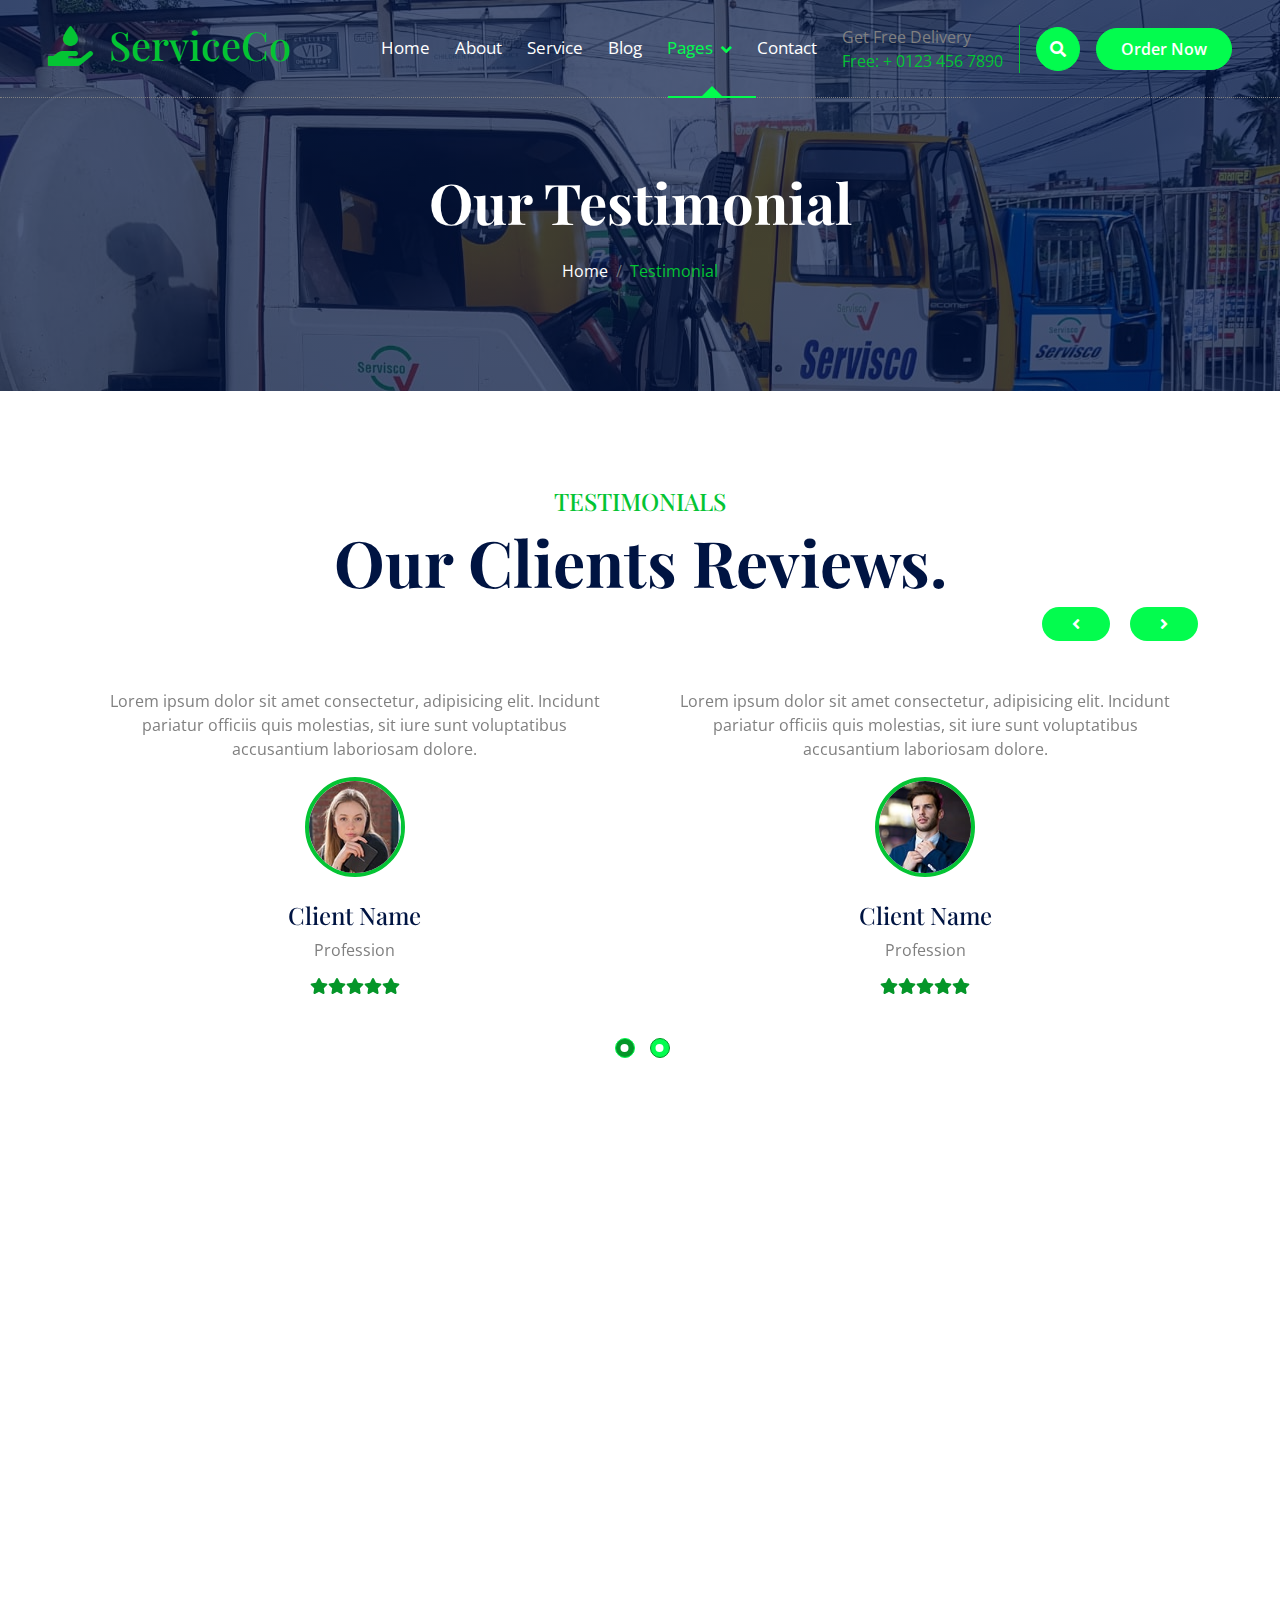
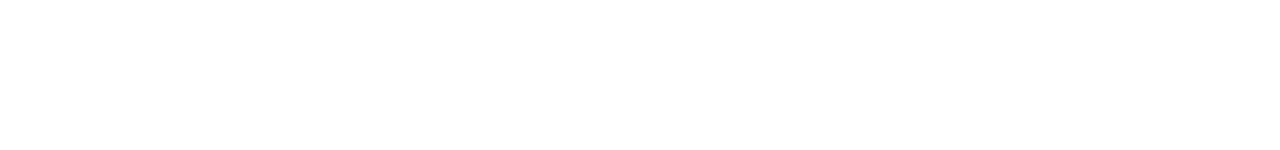
<file: testimonial.html>
<!DOCTYPE html>
<html lang="en">

    <head>
        <meta charset="utf-8">
        <title>ServiceCo - Drinking Water Website Template</title>
        <meta content="width=device-width, initial-scale=1.0" name="viewport">
        <meta content="" name="keywords">
        <meta content="" name="description">

        <!-- Google Web Fonts -->
        <link rel="preconnect" href="https://fonts.googleapis.com">
        <link rel="preconnect" href="https://fonts.gstatic.com" crossorigin>
        <link href="https://fonts.googleapis.com/css2?family=Open+Sans:ital,wdth,wght@0,75..100,300..800;1,75..100,300..800&family=Playfair+Display:ital,wght@0,400..900;1,400..900&display=swap" rel="stylesheet"> 

        <!-- Icon Font Stylesheet -->
        <link rel="stylesheet" href="https://use.fontawesome.com/releases/v5.15.4/css/all.css"/>
        <link href="https://cdn.jsdelivr.net/npm/bootstrap-icons@1.4.1/font/bootstrap-icons.css" rel="stylesheet">

        <!-- Libraries Stylesheet -->
        <link href="lib/animate/animate.min.css" rel="stylesheet">
        <link href="lib/owlcarousel/assets/owl.carousel.min.css" rel="stylesheet">


        <!-- Customized Bootstrap Stylesheet -->
        <link href="css/bootstrap.min.css" rel="stylesheet">

        <!-- Template Stylesheet -->
        <link href="css/style.css" rel="stylesheet">
    </head>

    <body>

        <!-- Spinner Start -->
        <div id="spinner" class="show bg-white position-fixed translate-middle w-100 vh-100 top-50 start-50 d-flex align-items-center justify-content-center">
            <div class="spinner-border text-primary" style="width: 3rem; height: 3rem;" role="status">
                <span class="sr-only">Loading...</span>
            </div>
        </div>
        <!-- Spinner End -->

        <!-- Navbar & Hero Start -->
        <div class="container-fluid position-relative p-0">
            <nav class="navbar navbar-expand-lg navbar-light px-4 px-lg-5 py-3 py-lg-0">
                <a href="" class="navbar-brand p-0">
                    <h1 class="text-primary"><i class="fas fa-hand-holding-water me-3"></i>ServiceCo</h1>
                    <!-- <img src="img/logo.png" alt="Logo"> -->
                </a>
                <button class="navbar-toggler" type="button" data-bs-toggle="collapse" data-bs-target="#navbarCollapse">
                    <span class="fa fa-bars"></span>
                </button>
                <div class="collapse navbar-collapse" id="navbarCollapse">
                    <div class="navbar-nav ms-auto py-0">
                        <a href="index.html" class="nav-item nav-link">Home</a>
                        <a href="about.html" class="nav-item nav-link">About</a>
                        <a href="service.html" class="nav-item nav-link">Service</a>
                        <a href="blog.html" class="nav-item nav-link">Blog</a>
                        <div class="nav-item dropdown active">
                            <a href="#" class="nav-link dropdown-toggle active" data-bs-toggle="dropdown">Pages</a>
                            <div class="dropdown-menu m-0">
                                <a href="feature.html" class="dropdown-item">Our Feature</a>
                                <a href="product.html" class="dropdown-item">Our Product</a>
                                <a href="team.html" class="dropdown-item">Our Team</a>
                                <a href="testimonial.html" class="dropdown-item active">Testimonial</a>
                                <a href="404.html" class="dropdown-item">404 Page</a>
                            </div>
                        </div>
                        <a href="contact.html" class="nav-item nav-link">Contact</a>
                    </div>
                    <div class="d-none d-xl-flex me-3">
                        <div class="d-flex flex-column pe-3 border-end border-primary">
                            <span class="text-body">Get Free Delivery</span>
                            <a href="tel:+4733378901"><span class="text-primary">Free: + 0123 456 7890</span></a>
                        </div>
                    </div>
                    <button class="btn btn-primary btn-md-square d-flex flex-shrink-0 mb-3 mb-lg-0 rounded-circle me-3" data-bs-toggle="modal" data-bs-target="#searchModal"><i class="fas fa-search"></i></button>
                    <a href="" class="btn btn-primary rounded-pill d-inline-flex flex-shrink-0 py-2 px-4">Order Now</a>
                </div>
            </nav>

            <!-- Header Start -->
            <div class="container-fluid bg-breadcrumb">
                <div class="container text-center py-5" style="max-width: 900px;">
                    <h4 class="text-white display-4 mb-4 wow fadeInDown" data-wow-delay="0.1s">Our Testimonial</h4>
                    <ol class="breadcrumb d-flex justify-content-center mb-0 wow fadeInDown" data-wow-delay="0.3s">
                        <li class="breadcrumb-item"><a href="index.html">Home</a></li>
                        
                        <li class="breadcrumb-item active text-primary">Testimonial</li>
                    </ol>    
                </div>
            </div>
            <!-- Header End -->
        </div>
        <!-- Navbar & Hero End -->

        <!-- Modal Search Start -->
        <div class="modal fade" id="searchModal" tabindex="-1" aria-labelledby="exampleModalLabel" aria-hidden="true">
            <div class="modal-dialog modal-fullscreen">
                <div class="modal-content rounded-0">
                    <div class="modal-header">
                        <h4 class="modal-title mb-0" id="exampleModalLabel">Search by keyword</h4>
                        <button type="button" class="btn-close" data-bs-dismiss="modal" aria-label="Close"></button>
                    </div>
                    <div class="modal-body d-flex align-items-center">
                        <div class="input-group w-75 mx-auto d-flex">
                            <input type="search" class="form-control p-3" placeholder="keywords" aria-describedby="search-icon-1">
                            <span id="search-icon-1" class="input-group-text btn border p-3"><i class="fa fa-search text-white"></i></span>
                        </div>
                    </div>
                </div>
            </div>
        </div>
        <!-- Modal Search End -->

        <!-- Testimonial Start -->
        <div class="container-fluid testimonial py-5">
            <div class="container py-5">
                <div class="text-center mx-auto pb-5 wow fadeInUp" data-wow-delay="0.2s" style="max-width: 800px;">
                    <h4 class="text-uppercase text-primary">Testimonials</h4>
                    <h1 class="display-3 text-capitalize mb-3">Our clients reviews.</h1>
                </div>
                <div class="owl-carousel testimonial-carousel wow fadeInUp" data-wow-delay="0.3s">
                    <div class="testimonial-item text-center p-4">
                        <p>Lorem ipsum dolor sit amet consectetur, adipisicing elit. Incidunt pariatur officiis quis molestias, sit iure sunt voluptatibus accusantium laboriosam dolore.
                        </p>
                        <div class="d-flex justify-content-center mb-4">
                            <img src="img/testimonial-1.jpg" class="img-fluid border border-4 border-primary" style="width: 100px; height: 100px; border-radius: 50px;" alt="">
                        </div>
                        <div class="d-block">
                            <h4 class="text-dark">Client Name</h4>
                            <p class="m-0 pb-3">Profession</p>
                            <div class="d-flex justify-content-center text-secondary">
                                <i class="fas fa-star"></i>
                                <i class="fas fa-star"></i>
                                <i class="fas fa-star"></i>
                                <i class="fas fa-star"></i>
                                <i class="fas fa-star"></i>
                            </div>
                        </div>
                    </div>
                    <div class="testimonial-item text-center p-4">
                        <p>Lorem ipsum dolor sit amet consectetur, adipisicing elit. Incidunt pariatur officiis quis molestias, sit iure sunt voluptatibus accusantium laboriosam dolore.
                        </p>
                        <div class="d-flex justify-content-center mb-4">
                            <img src="img/testimonial-2.jpg" class="img-fluid border border-4 border-primary" style="width: 100px; height: 100px; border-radius: 50px;" alt="">
                        </div>
                        <div class="d-block">
                            <h4 class="text-dark">Client Name</h4>
                            <p class="m-0 pb-3">Profession</p>
                            <div class="d-flex justify-content-center text-secondary">
                                <i class="fas fa-star"></i>
                                <i class="fas fa-star"></i>
                                <i class="fas fa-star"></i>
                                <i class="fas fa-star"></i>
                                <i class="fas fa-star"></i>
                            </div>
                        </div>
                    </div>
                    <div class="testimonial-item text-center p-4">
                        <p>Lorem ipsum dolor sit amet consectetur, adipisicing elit. Incidunt pariatur officiis quis molestias, sit iure sunt voluptatibus accusantium laboriosam dolore.
                        </p>
                        <div class="d-flex justify-content-center mb-4">
                            <img src="img/testimonial-3.jpg" class="img-fluid border border-4 border-primary" style="width: 100px; height: 100px; border-radius: 50px;" alt="">
                        </div>
                        <div class="d-block">
                            <h4 class="text-dark">Client Name</h4>
                            <p class="m-0 pb-3">Profession</p>
                            <div class="d-flex justify-content-center text-secondary">
                                <i class="fas fa-star"></i>
                                <i class="fas fa-star"></i>
                                <i class="fas fa-star"></i>
                                <i class="fas fa-star"></i>
                                <i class="fas fa-star"></i>
                            </div>
                        </div>
                    </div>
                    <div class="testimonial-item text-center p-4">
                        <p>Lorem ipsum dolor sit amet consectetur, adipisicing elit. Incidunt pariatur officiis quis molestias, sit iure sunt voluptatibus accusantium laboriosam dolore.
                        </p>
                        <div class="d-flex justify-content-center mb-4">
                            <img src="img/testimonial-3.jpg" class="img-fluid border border-4 border-primary" style="width: 100px; height: 100px; border-radius: 50px;" alt="">
                        </div>
                        <div class="d-block">
                            <h4 class="text-dark">Client Name</h4>
                            <p class="m-0 pb-3">Profession</p>
                            <div class="d-flex justify-content-center text-secondary">
                                <i class="fas fa-star"></i>
                                <i class="fas fa-star"></i>
                                <i class="fas fa-star"></i>
                                <i class="fas fa-star"></i>
                                <i class="fas fa-star"></i>
                            </div>
                        </div>
                    </div>
                </div>
            </div>
        </div>
        <!-- Testimonial End -->

       <!-- Footer Start -->
        <div class="container-fluid footer py-5 wow fadeIn" data-wow-delay="0.2s">
            <div class="container py-5">
                <div class="row g-5 mb-5 align-items-center">
                    <div class="col-lg-7">
                        <div class="position-relative mx-auto">
                        </div>
                    </div>
                    <div class="col-lg-5">
                        <div class="d-flex align-items-center justify-content-center justify-content-lg-end">
                            <a class="btn btn-secondary btn-md-square rounded-circle me-3" href=""><i class="fab fa-facebook-f"></i></a>
                            <a class="btn btn-secondary btn-md-square rounded-circle me-3" href=""><i class="fab fa-twitter"></i></a>
                            <a class="btn btn-secondary btn-md-square rounded-circle me-3" href=""><i class="fab fa-instagram"></i></a>
                            <a class="btn btn-secondary btn-md-square rounded-circle me-0" href=""><i class="fab fa-linkedin-in"></i></a>
                        </div>
                    </div>
                </div>
                <div class="row g-5">
                <div class="row g-5">
                    <div class="col-md-6 col-lg-6 col-xl-3">
                        <div class="footer-item d-flex flex-column">
                            <div class="footer-item">
                                <p class="mb-3">Dolor amet sit justo amet elitr clita ipsum elitr est.Lorem ipsum dolor sit amet, consectetur adipiscing elit consectetur adipiscing elit.</p>
                            </div>
                            
                        </div>
                    </div>
                    
                    <div class="col-md-6 col-lg-6 col-xl-3">
                        <div class="footer-item d-flex flex-column">
                            <h4 class="text-white mb-4">Contact Info</h4>
                            <a href="#"><i class="fa fa-map-marker-alt me-2"></i> 123 Street, New York, USA</a>
                            <a href="mailto:info@example.com"><i class="fas fa-envelope me-2"></i> info@example.com</a>
                            <a href="tel:+012 345 67890"><i class="fas fa-phone me-2"></i>01143672767 / 0773853540 </a>
                        </div>
                    </div>
                </div>
            </div>
        </div>
        <!-- Footer End -->

        
        <!-- Copyright Start -->
        <div class="container-fluid copyright py-4">
            <div class="container">
                <div class="row g-4 align-items-center">
                    <div class="col-md-6 text-center text-md-start mb-md-0">
                        <span class="text-body"><a href="#" class="border-bottom text-white"><i class="fas fa-copyright text-light me-2"></i>Your Site Name</a>, All right reserved.</span>
                    </div>
                    <div class="col-md-6 text-center text-md-end text-body">
                        <!--/*** This template is free as long as you keep the below author’s credit link/attribution link/backlink. ***/-->
                        <!--/*** If you'd like to use the template without the below author’s credit link/attribution link/backlink, ***/-->
                        <!--/*** you can purchase the Credit Removal License from "https://htmlcodex.com/credit-removal". ***/-->
                        Designed By <a class="border-bottom text-white" href="https://htmlcodex.com">HTML Codex</a> Distributed By <a class="border-bottom text-white" href="https://themewagon.com">ThemeWagon</a>
                    </div>
                </div>
            </div>
        </div>
        <!-- Copyright End -->


        <!-- Back to Top -->
        <a href="#" class="btn btn-secondary btn-lg-square rounded-circle back-to-top"><i class="fa fa-arrow-up"></i></a>   

        
    <!-- JavaScript Libraries -->
    <script src="https://ajax.googleapis.com/ajax/libs/jquery/3.6.4/jquery.min.js"></script>
    <script src="https://cdn.jsdelivr.net/npm/bootstrap@5.0.0/dist/js/bootstrap.bundle.min.js"></script>
    <script src="lib/wow/wow.min.js"></script>
    <script src="lib/easing/easing.min.js"></script>
    <script src="lib/waypoints/waypoints.min.js"></script>
    <script src="lib/counterup/counterup.min.js"></script>
    <script src="lib/owlcarousel/owl.carousel.min.js"></script>
    

    <!-- Template Javascript -->
    <script src="js/main.js"></script>
    </body>

</html>
</file>
<file: css/style.css>
/*** Spinner Start ***/
/*** Spinner ***/
#spinner {
    opacity: 0;
    visibility: hidden;
    transition: opacity .5s ease-out, visibility 0s linear .5s;
    z-index: 99999;
}

#spinner.show {
    transition: opacity .5s ease-out, visibility 0s linear 0s;
    visibility: visible;
    opacity: 1;
}
/*** Spinner End ***/

.back-to-top {
    position: fixed;
    right: 30px;
    bottom: 30px;
    transition: 0.5s;
    z-index: 99;
}

/*** Button Start ***/
.btn {
    font-weight: 600;
    transition: .5s;
}

.btn-square {
    width: 32px;
    height: 32px;
}

.btn-sm-square {
    width: 34px;
    height: 34px;
}

.btn-md-square {
    width: 44px;
    height: 44px;
}

.btn-lg-square {
    width: 56px;
    height: 56px;
}

.btn-xl-square {
    width: 66px;
    height: 66px;
}

.btn-square,
.btn-sm-square,
.btn-md-square,
.btn-lg-square,
.btn-xl-square {
    padding: 0;
    display: flex;
    align-items: center;
    justify-content: center;
    font-weight: normal;
}

.btn.btn-primary {
    color: var(--bs-white);
}

.btn.btn-primary:hover {
    background: var(--bs-secondary);
    border: 1px solid var(--bs-secondary);
}

.btn.btn-secondary {
    color: var(--bs-white);
   
}

.btn.btn-secondary:hover {
    background: var(--bs-primary);
    border: 1px solid var(--bs-primary);
}
/*** Topbar Start ***/

/*** Navbar ***/
.navbar-light .navbar-nav .nav-link {
    position: relative;
    margin-right: 25px;
    padding: 35px 0;
    color: var(--bs-white);
    font-size: 17px;
    font-weight: 400;
    outline: none;
    transition: .5s;
}

.sticky-top.navbar-light .navbar-nav .nav-link {
    padding: 20px 0;
    color: var(--bs-dark);
}

.navbar-light .navbar-nav .nav-link:hover,
.navbar-light .navbar-nav .nav-link.active {
    color: var(--bs-primary);
}

.navbar-light .navbar-brand img {
    max-height: 60px;
    transition: .5s;
}

.sticky-top.navbar-light .navbar-brand img {
    max-height: 45px;
}

.navbar .dropdown-toggle::after {
    border: none;
    content: "\f107";
    font-family: "Font Awesome 5 Free";
    font-weight: 600;
    vertical-align: middle;
    margin-left: 8px;
}

.dropdown .dropdown-menu a:hover {
    background: var(--bs-primary);
    color: var(--bs-white);
}

.navbar .nav-item:hover .dropdown-menu {
    transform: rotateX(0deg);
    visibility: visible;
    background: var(--bs-light);
    transition: .5s;
    opacity: 1;
}

@media (max-width: 991.98px) {
    .sticky-top.navbar-light {
        position: relative;
        background: var(--bs-white);
    }

    .navbar.navbar-expand-lg .navbar-toggler {
        padding: 10px 20px;
        border: 1px solid var(--bs-primary);
        color: var(--bs-primary);
    }

    .navbar-light .navbar-collapse {
        margin-top: 15px;
        border-top: 1px solid rgba(0, 0, 0, .08);
    }

    .navbar-light .navbar-nav .nav-link,
    .sticky-top.navbar-light .navbar-nav .nav-link {
        padding: 10px 0;
        margin-left: 0;
        color: var(--bs-dark);
    }

    .navbar-light .navbar-brand img {
        max-height: 45px;
    }
}

@media (min-width: 992px) {
    .navbar .nav-item .dropdown-menu {
        display: block;
        visibility: hidden;
        top: 100%;
        transform: rotateX(-75deg);
        transform-origin: 0% 0%;
        border: 0;
        border-radius: 10px;
        transition: .5s;
        opacity: 0;
    }

    .navbar-light {
        position: absolute;
        width: 100%;
        top: 0;
        left: 0;
        border-top: 0;
        border-right: 0;
        border-bottom: 1px solid;
        border-left: 0;
        border-style: dotted;
        z-index: 999;
    }
    
    .sticky-top.navbar-light {
        position: fixed;
        background: var(--bs-light);
        border: none;
    }

    .navbar-light .navbar-nav .nav-item::before {
        position: absolute;
        content: "";
        width: 0;
        height: 2px;
        bottom: -1px;
        left: 50%;
        background: var(--bs-primary);
        transition: .5s;
    }

    .sticky-top.navbar-light .navbar-nav .nav-item::before {
        bottom: 0;
    }

    .navbar-light .navbar-nav .nav-item::after {
        content: "";
        position: absolute;
        bottom: 1px;
        left: 50%;
        transform: translateX(-50%);
        border: 10px solid;
        border-color: transparent transparent var(--bs-primary) transparent;
        opacity: 0;
        transition: 0.5s;
    }

    .navbar-light .navbar-nav .nav-item:hover::after,
    .navbar-light .navbar-nav .nav-item.active::after {
        bottom: 1px;
        opacity: 1;
    }

    .navbar-light .navbar-nav .nav-item:hover::before,
    .navbar-light .navbar-nav .nav-item.active::before {
        width: calc(100% - 2px);
        left: 1px;
    }

    .navbar-light .navbar-nav .nav-link.nav-contact::before {
        display: none;
    }
}
/*** Carousel Hero Header Start ***/
.carousel-header {
    position: relative;
    overflow: hidden;
}

.carousel-indicators {
    display: none;
}

.carousel .carousel-control-prev,
.carousel .carousel-control-next {
    width: 0;
}

.carousel .carousel-control-prev .carousel-control-prev-icon,
.carousel .carousel-control-next .carousel-control-next-icon {
    position: absolute;
    top: 50%;
    transform: translateY(-50%);
    padding: 25px 25px;
    display: flex;
    align-items: center;
    justify-content: center;
    background: var(--bs-primary);
    transition: 0.5s;
}

.carousel .carousel-control-prev .carousel-control-prev-icon {
    left: 0;
    border-left: 0;
    border-top-left-radius: 0;
    border-top-right-radius: 50px;
    border-bottom-left-radius: 0;
    border-bottom-right-radius: 50px;

}

.carousel .carousel-control-next .carousel-control-next-icon {
    right: 0;
    border-right: 0;
    border-top-left-radius: 50px;
    border-top-right-radius: 0;
    border-bottom-left-radius: 50px;
    border-bottom-right-radius: 0;
}

.carousel .carousel-control-prev .carousel-control-prev-icon:hover,
.carousel .carousel-control-next .carousel-control-next-icon:hover {
    background: var(--bs-secondary);
}

.carousel .carousel-inner .carousel-item {
    position: relative;
}

.carousel .carousel-inner .carousel-item .carousel-caption-1  {
    position: absolute;
    width: 100%;
    height: 100%;
    top: 0;
    left: 0;
    padding-top: 100px;
    display: flex;
    align-items: center;
    justify-content: end;
    background: linear-gradient(rgba(0, 0, 0, .5), rgba(0, 0, 0, 0.5));
    background-size: cover;
}

.carousel-caption-1-content {
    text-align: end;
    padding-right: 100px;
}

.carousel-caption-1-content .carousel-caption-1-content-btn {
    display: flex;
    justify-content: end;
}

.carousel .carousel-inner .carousel-item .carousel-caption-2  {
    position: absolute;
    width: 100%;
    height: 100%;
    top: 0;
    left: 0;
    padding-top: 100px;
    display: flex;
    align-items: center;
    text-align: center;
    background: linear-gradient(rgba(0, 0, 0, .5), rgba(0, 0, 0, 0.5));
    background-size: cover;
}

.carousel-caption-2-content {
    text-align: start;
    padding-left: 100px;
}

.carousel-caption-2-content .carousel-caption-2-content-btn {
    display: flex;
    justify-content: start;
}


@media (max-width: 992px) {
    .carousel .carousel-inner .carousel-item {
        height: 700px;
        margin-top: -100px;
    }

    .carousel .carousel-inner .carousel-item img {
        height: 700px;
        object-fit: cover;
    }


    .carousel .carousel-inner .carousel-item .carousel-caption-1 {
        max-width: 100% !important;
        justify-content: center;
    }

    .carousel-caption-1-content {
        padding: 0 20px !important;
        text-align: center !important;
    }

    .carousel-caption-1-content .carousel-caption-1-content-btn {
        justify-content: center;
    }


    .carousel .carousel-inner .carousel-item .carousel-caption-2 {
        max-width: 100% !important;
        justify-content: center;
    }

    .carousel-caption-2-content {
        padding: 0 20px !important;
        text-align: center !important;
    }

    .carousel-caption-2-content .carousel-caption-2-content-btn {
        justify-content: center;
    }



    .carousel .carousel-control-prev .carousel-control-prev-icon,
    .carousel .carousel-control-next .carousel-control-next-icon {
        display: none;
    }
}

.modal .modal-header {
    height: 100px;
}

#searchModal .modal-content {
    background: rgba(255, 255, 255, .6);
}
/*** Carousel Hero Header End ***/

/*** Single Page Hero Header Start ***/
.bg-breadcrumb {
    position: relative;
    overflow: hidden;
    background: linear-gradient(rgba(0, 20, 66, 0.7), rgba(0, 20, 66, 0.7)), url(../img/bgBreadcrumb.jpg);
    background-position: center top;
    background-repeat: no-repeat;
    background-size: cover;
    padding: 120px 0 60px 0;
    transition: 0.5s;
}

.bg-breadcrumb .breadcrumb {
    position: relative;
}

.bg-breadcrumb .breadcrumb .breadcrumb-item a {
    color: var(--bs-white);
}

@media (max-width: 992px) {
    .bg-breadcrumb {
        padding: 60px 0 60px 0;
    }
}
/*** Single Page Hero Header End ***/


/*** Features Start ***/
.feature .feature-item {
    display: flex;
    flex-direction: column;
    align-items: center;
    text-align: center;
    background: var(--bs-white);
    border-radius: 10px;
    transition: 0.5s;
}

.feature .feature-item:hover {
    box-shadow: 0 0 45px rgba(0, 0, 0, .08);
}

.feature .feature-item .feature-icon {
    width: 100px;
    height: 100px;
    border-radius: 50px;
    display: flex;
    align-items: center;
    justify-content: center;
    background: var(--bs-primary);
}

.feature .feature-item .feature-icon i {
    transition: 0.5s;
}

.feature .feature-item:hover .feature-icon i {
    transform: rotate(360deg);
}

.feature .feature-item a.btn {
    transition: 0.5s;
}

.feature .feature-item:hover a.btn:hover {
    color: var(--bs-primary) !important;
}
/*** Features End ***/

/*** About Start ***/
.about .about-img {
    position: relative;
    padding-bottom: 30px;
    margin-top: 30px; 
    margin-left: 30px;
}

.about .about-img::before {
    content: "";
    position: absolute;
    width: 100%;
    height: 10px;
    top: -30px;
    right: 0;
    border-radius: 10px;
    background: var(--bs-secondary);

}

.about .about-img::after {
    content: "";
    position: absolute;
    width: 10px;
    height: 100%;
    left: -30px;
    bottom: 30px;
    border-radius: 10px;
    background: var(--bs-secondary);
}

.about .about-img .about-exp {
    position: absolute;
    top: 0;
    left: 0;
    padding: 25px;
    font-size: 30px;
    font-weight: bold;
    background: var(--bs-secondary);
    color: var(--bs-white);
    border: 1px solid var(--bs-secondary);
    margin-top: -30px;
    margin-left: -30px;
    border-radius: 10px;
}
/*** About End ***/

/*** Service Start ***/
.service-item {
    position: relative;
    box-shadow: 0 0 45px rgba(0, 0, 0, .08);
}

.service-item::after {
    content: "";
    position: absolute;
    width: 0;
    height: 0;
    left: 0;
    bottom: 0;
    border-radius: 10px;
    background: var(--bs-primary);
    transition: 0.5s;
    z-index: 1;
}

.service-item:hover::after {
    width: 100%;
    height: 100%;
}

.service-item:hover .service-content,
.service-item:hover .service-btn {
    position: relative;
    z-index: 2;
}

.service-item .service-content a,
.service-item .service-content p {
    transition: 0.5s;
}

.service-item:hover .service-content a:hover {
    color: var(--bs-secondary);
}

.service-item:hover .service-content p {
    color: var(--bs-white);
} 

.service-item .service-btn {
    width: 80px;
    height: 80px;
    border-radius: 50px;
    display: flex;
    align-items: center;
    justify-content: center;
    background: var(--bs-primary);
    transition: 0.5s;
}

.service-item .service-btn i {
    transition: 0.5s;
}

.service-item:hover .service-btn {
    background: var(--bs-white);
}

.service-item:hover .service-btn i {
    transform: rotate(360deg);
    color: var(--bs-primary) !important;
}
/*** Service End ***/


/*** Counter Start ***/
.counter {
    position: relative;
    overflow: hidden;
    background: linear-gradient(rgba(25, 64, 154, 0.9), rgba(25, 64, 154, 1)), url(../img/fact-bg.jpg);
    background-position: center top;
    background-repeat: no-repeat;
    background-size: cover;
}

.counter .counter-item {
    display: flex;
    flex-direction: column;
    justify-content: center;
    text-align: center;
}

.counter .counter-item .counter-item-icon {
    width: 100px;
    height: 100px;
    border-radius: 50px;
    background: var(--bs-primary);
    display: inline-flex;
    align-items: center;
    justify-content: center;
}
/*** Counter End ***/


/*** Products Start ***/
.product .product-item {
    border: 1px solid rgba(196, 211, 211, 0.9);
    border-radius: 10px;
}

/*** Products End ***/

/*** Blog Start ***/
.blog .blog-item {
    border-radius: 10px;
    background: var(--bs-light);
    transition: 0.5s;
}

.blog .blog-item:hover {
    box-shadow: 0 0 45px rgba(0, 0, 0, 0.2);
}

.blog .blog-item .blog-img {
    position: relative;
    overflow: hidden;
    border-top-left-radius: 10px;
    border-top-right-radius: 10px;
}

.blog .blog-item .blog-img::after {
    content: "";
    position: absolute;
    width: 100%;
    height: 100%;
    top: 0;
    left: 0;
    border-top-left-radius: 10px;
    border-top-right-radius: 10px;
    transition: 0.5s;
    z-index: 1;
}

.blog .blog-item .blog-img img {
    transition: 0.5s;
}

.blog .blog-item:hover .blog-img img {
    transform: scale(1.2);
}

.blog .blog-item:hover .blog-img::after {
    background: rgba(0, 209, 249, 0.2);
}

.blog .blog-item .blog-date {
    position: absolute;
    top: 25px;
    left: 25px;
    border-radius: 10px;
    background: var(--bs-primary);
    color: var(--bs-white);
    z-index: 2;
}

.blog .blog-item .blog-content a {
    transition: 0.5s;
}

.blog .blog-item:hover .blog-content a:hover {
    color: var(--bs-primary) !important;
}
/*** Blog End ***/

/*** Team Start ***/
.team .team-item {
    position: relative;
    overflow: hidden;
    background: var(--bs-white);
    border: 1px solid var(--bs-secondary);
    border-radius: 10px;
}

.team .team-item .team-inner {
    transition: 0.5s;
}
.team .team-item:hover .team-inner {
    box-shadow: 0 0 45px rgba(0, 0, 0, 0.2);
}

.team .team-item .team-inner .team-img {
    position: relative;
    z-index: 2;
}

.team .team-item .team-inner .team-img::after {
    content: "";
    width: 100%;
    height: 0;
    position: absolute;
    top: 0;
    left: 0;
    border-top-left-radius: 10px;
    border-top-right-radius: 10px;
    background: rgba(0, 209, 249, 0.2);
    transition: 0.5s;
    z-index: 3;
}

.team .team-item:hover .team-inner .team-img::after {
    height: 100%;
}

.team .team-item .team-inner .team-img .team-share {
    position: absolute;
    left: 10px;
    bottom: 10px;
    transition: 0.5s;
    z-index: 2;
}

.team .team-item:hover .team-inner .team-img .team-share {
    opacity: 0;
}

.team .team-item .team-inner .team-img .team-icon {
    position: absolute;
    bottom: 0;
    left: -100%;
    border-bottom-left-radius: 0 !important; 
    border-top-left-radius: 0 !important;
    display: inline-flex;
    background: var(--bs-primary);
    transition: 0.5s;
    z-index: 4;
}

.team .team-item:hover .team-inner .team-img .team-icon { 
    left: -25px; 
}
/*** Team End ***/


/*** testimonial Start ***/
.testimonial .owl-nav .owl-prev {
    position: absolute;
    top: -58px;
    right: 0;
    background: var(--bs-primary);
    color: var(--bs-white);
    padding: 5px 30px;
    border-radius: 30px;
    transition: 0.5s;
}

.testimonial .owl-nav .owl-prev:hover {
    background: var(--bs-secondary);
    color: var(--bs-white);
}

.testimonial .owl-nav .owl-next {
    position: absolute;
    top: -58px;
    right: 88px;
    background: var(--bs-primary);
    color: var(--bs-white);
    padding: 5px 30px;
    border-radius: 30px;
    transition: 0.5s;
}

.testimonial .owl-nav .owl-next:hover {
    background: var(--bs-secondary);
    color: var(--bs-white);
}

.testimonial-carousel .owl-dots {
    display: flex;
    justify-content: center;
    margin-left: 20px;
    margin-top: 20px;
}

.testimonial-carousel .owl-dots .owl-dot {
    width: 20px;
    height: 20px;
    border-radius: 20px;
    margin-right: 15px;
    border: 1px solid var(--bs-secondary);
    background: var(--bs-primary);
    transition: 0.5s;
}

.testimonial-carousel .owl-dots .owl-dot.active {
    width: 20px;
    height: 20px;
    border-radius: 20px;
    border: 1px solid var(--bs-primary);
    background: var(--bs-secondary) !important;
    transition: 0.5s;
}

.testimonial-carousel .owl-dots .owl-dot span {
    position: relative;
    margin-top: 50%;
    margin-left: 50%;
    transform: translate(-50%, -50%);
    display: flex;
    align-items: center;
    justify-content: center;
    text-align: center;
}

.testimonial-carousel .owl-dots .owl-dot span::after {
    content: "";
    width: 8px;
    height: 8px;
    border-radius: 8px;
    position: absolute;
    top: 50%;
    left: 0;
    transform: translateY(-50%);
    display: flex;
    align-items: center;
    justify-content: center;
    text-align: center;
    background: var(--bs-white);
}

@media (max-width: 992px) {
    .owl-carousel.testimonial-carousel {
        padding-top: 30px;
    }

    .testimonial .owl-nav .owl-prev,
    .testimonial .owl-nav .owl-next {
        top: -30px;
    }
}
/*** testimonial End ***/

/*** Footer Start ***/
.footer {
    background: var(--bs-dark);
}

.footer .footer-item a {
    line-height: 35px;
    color: var(--bs-body);
    transition: 0.5s;
}

.footer .footer-item p {
    line-height: 35px;
}

.footer .footer-item a:hover {
    letter-spacing: 1px;
    color: var(--bs-primary);
}

.footer .footer-item .footer-btn a,
.footer .footer-item .footer-btn a i {
    transition: 0.5s;
}

.footer .footer-item .footer-btn a:hover {
    background: var(--bs-white);
}

.footer .footer-item .footer-btn a:hover i {
    color: var(--bs-primary) !important;
}
/*** Footer End ***/

/*** copyright Start ***/
.copyright {
    border-top: 1px solid rgba(255, 255, 255, 0.08);
    background: var(--bs-dark);
}
/*** copyright end ***/
</file>
